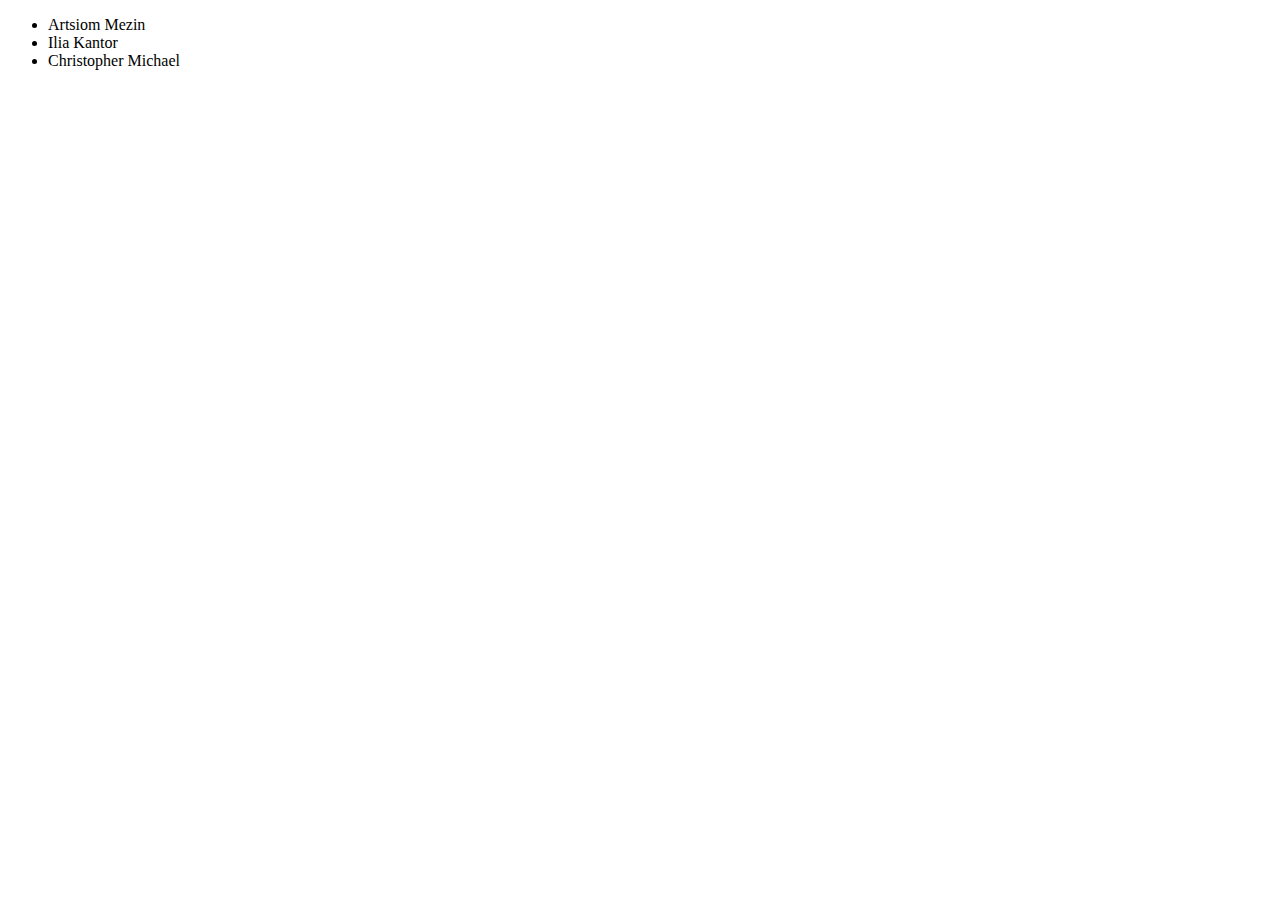
<file: 4-module/1-task/index.html>
<!DOCTYPE html>
<html>
  <head>
    <title>Занятие 4: Список друзей</title>
  </head>

  <script src="index.js"></script>
  <body>
    <script>
      let friends = [
        {
          firstName: 'Artsiom',
          lastName: 'Mezin'
        },
        {
          firstName: 'Ilia',
          lastName: 'Kantor'
        },
        {
          firstName: 'Christopher',
          lastName: 'Michael'
        }
      ];

      document.body.appendChild(makeFriendsList(friends));
    </script>
  </body>
</html>
</file>
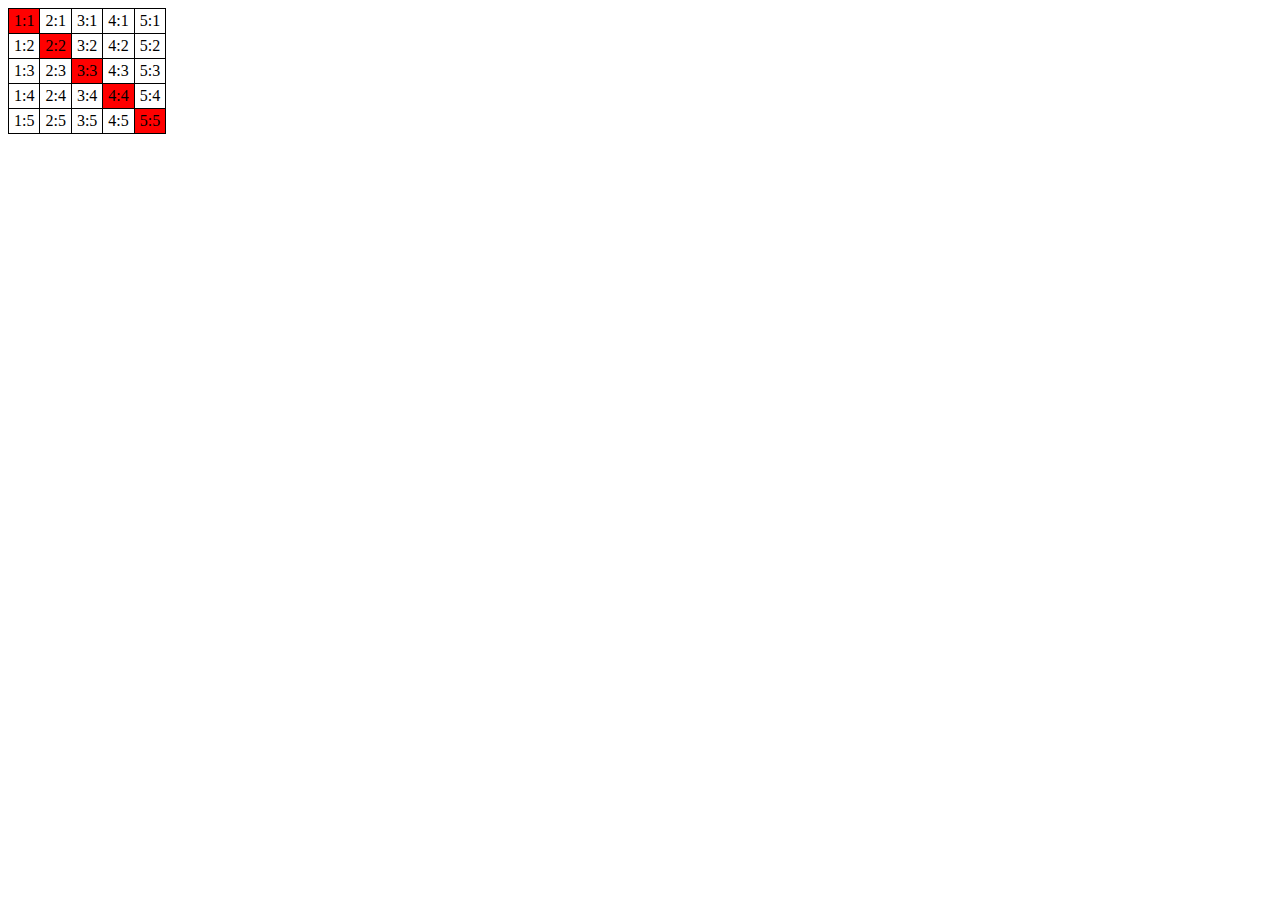
<file: 4-module/2-task/index.html>
<!DOCTYPE HTML>
<html>

<head>
  <style>
    table {
      border-collapse: collapse;
    }

    td {
      border: 1px solid black;
      padding: 3px 5px;
    }
  </style>
</head>

<body>
  <table>
    <tr>
      <td>1:1</td>
      <td>2:1</td>
      <td>3:1</td>
      <td>4:1</td>
      <td>5:1</td>
    </tr>
    <tr>
      <td>1:2</td>
      <td>2:2</td>
      <td>3:2</td>
      <td>4:2</td>
      <td>5:2</td>
    </tr>
    <tr>
      <td>1:3</td>
      <td>2:3</td>
      <td>3:3</td>
      <td>4:3</td>
      <td>5:3</td>
    </tr>
    <tr>
      <td>1:4</td>
      <td>2:4</td>
      <td>3:4</td>
      <td>4:4</td>
      <td>5:4</td>
    </tr>
    <tr>
      <td>1:5</td>
      <td>2:5</td>
      <td>3:5</td>
      <td>4:5</td>
      <td>5:5</td>
    </tr>
  </table>

  <script src="index.js"></script>
  <script>
    let table = document.querySelector('table');

    makeDiagonalRed(table);
  </script>
</body>

</html>
</file>
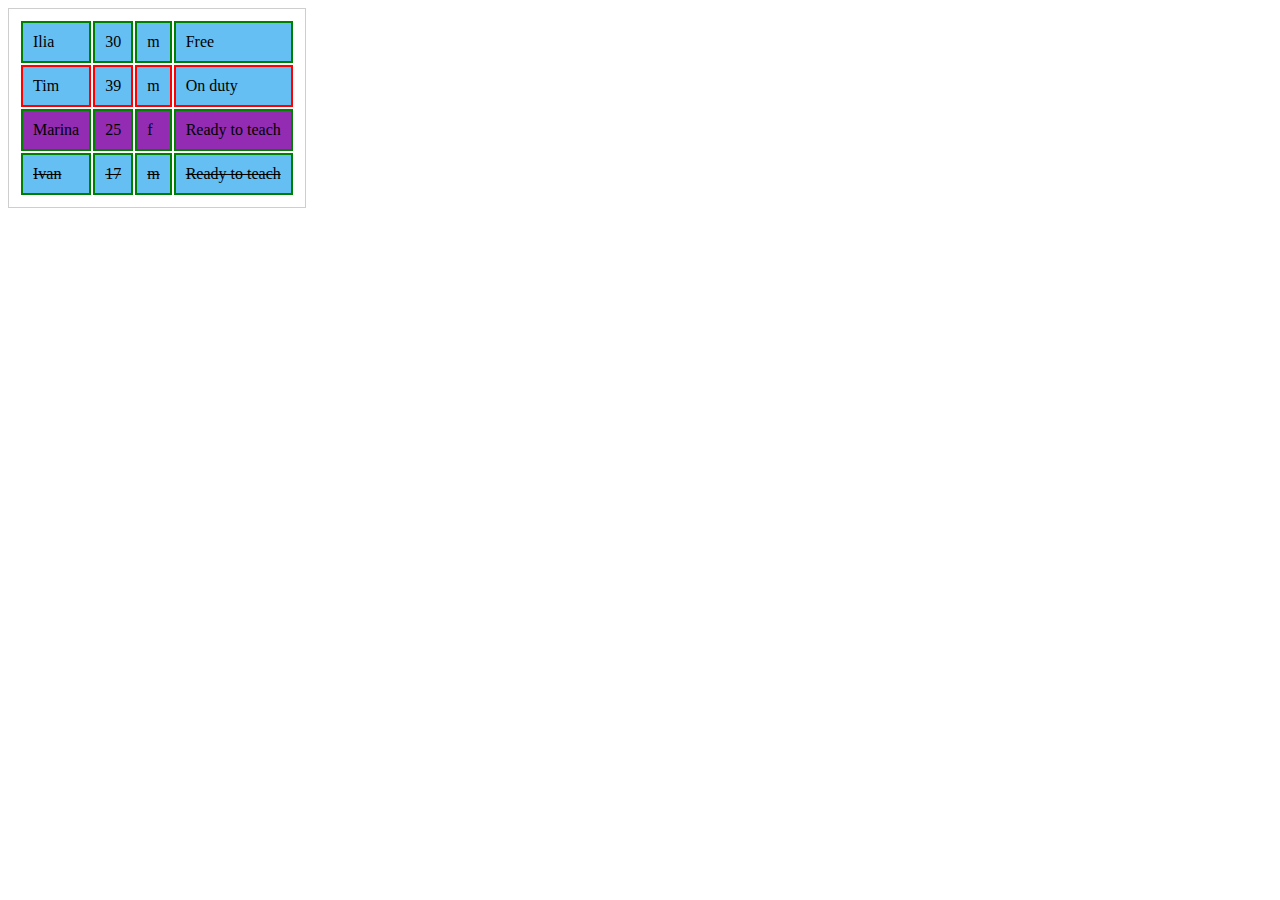
<file: 4-module/3-task/index.html>
<!DOCTYPE html>
<html lang="en">

<head>
  <meta charset="UTF-8">
  <title>Занятие 4: Функция highlight</title>
  <script src="index.js"></script>
  <link rel="stylesheet" href="style.css">
</head>

<body>
  <table class="js-teachers">
    <thead>
      <tr>
        <td>Name</td>
        <td>Age</td>
        <td>Gender</td>
        <td>Status</td>
      </tr>
    </thead>
    <tbody>
      <tr>
        <td>Ilia</td>
        <td>30</td>
        <td>m</td>
        <td data-available="true">Free</td>
      </tr>
      <tr>
        <td>Tim</td>
        <td>39</td>
        <td>m</td>
        <td data-available="false">On duty</td>
      </tr>
      <tr>
        <td>Marina</td>
        <td>25</td>
        <td>f</td>
        <td data-available="true">Ready to teach</td>
      </tr>
      <tr>
        <td>Klivden</td>
        <td>42</td>
        <td>m</td>
        <td>Leeeroy Jenkins!</td>
      </tr>
      <tr>
        <td>Ivan</td>
        <td>17</td>
        <td>m</td>
        <td data-available="true">Ready to teach</td>
      </tr>
    </tbody>
  </table>
  <script>
    let table = document.querySelector('.js-teachers');

    highlight(table);
  </script>
</body>

</html>
</file>
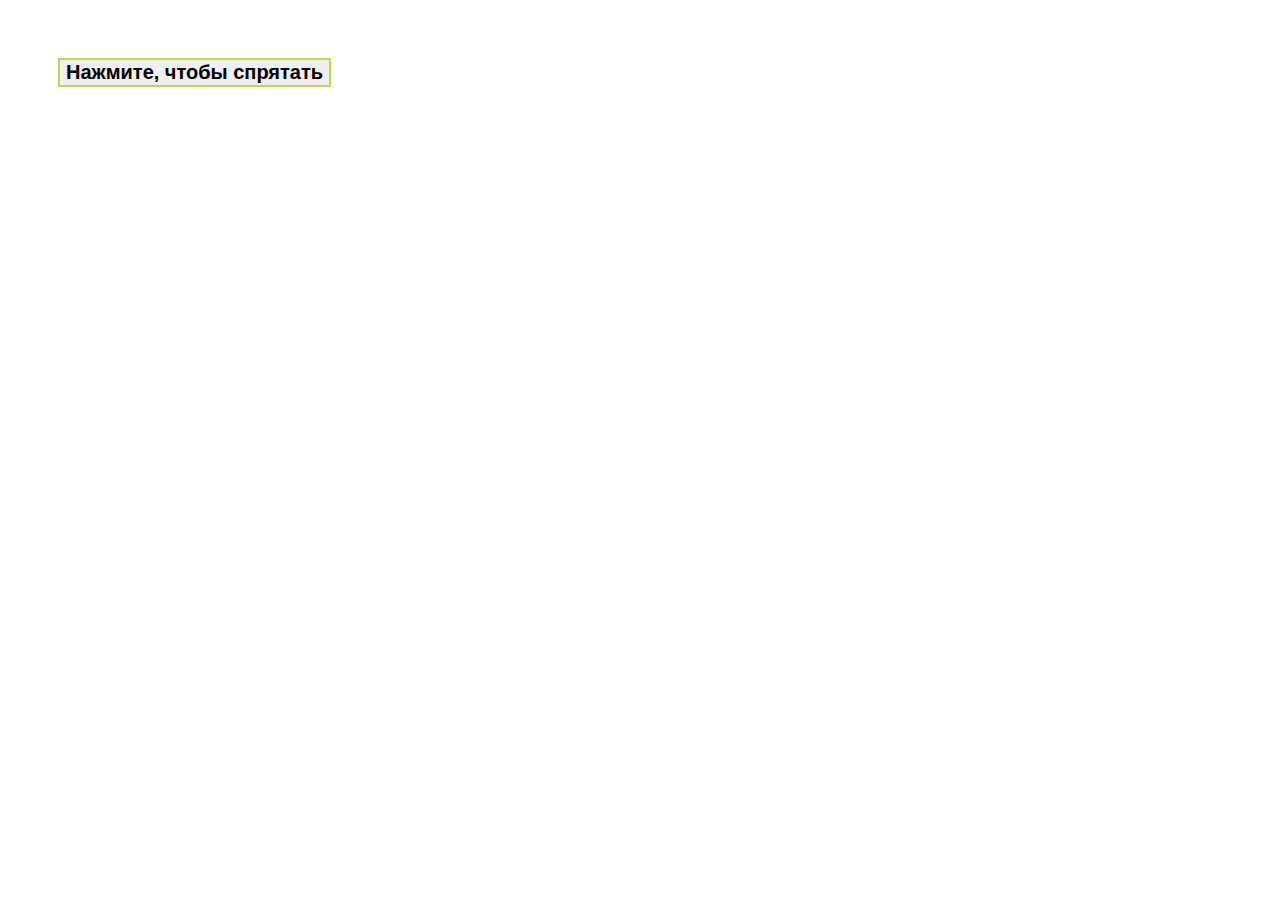
<file: 5-module/1-task/index.html>
<!DOCTYPE html>
<html>

<head>
  <meta charset="utf-8" />
  <meta name="viewport" content="width=device-width, initial-scale=1" />
  <title>Спрятать себя</title>
  <link rel="stylesheet" href="./index.css">
</head>

<body>
  <button class="hide-self-button">Нажмите, чтобы спрятать</button>

  <script src="./index.js"></script>
  <script>
    hideSelf();
  </script>
</body>

</html>
</file>
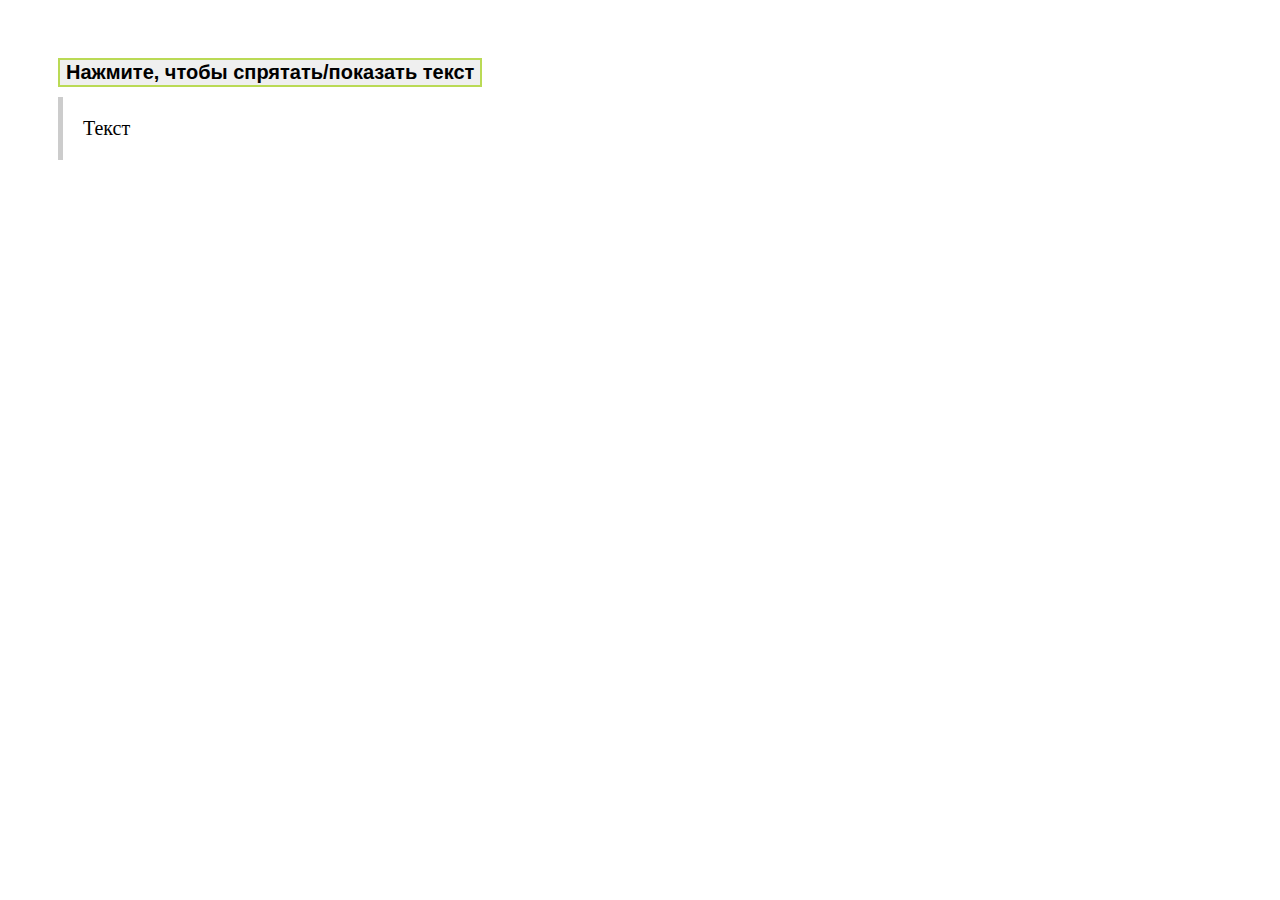
<file: 5-module/2-task/index.html>
<!DOCTYPE html>
<html>

<head>
  <meta charset="utf-8" />
  <meta name="viewport" content="width=device-width, initial-scale=1" />
  <title>Спрятать/показать текст</title>
  <link rel="stylesheet" href="./index.css">
</head>

<body>
  <button class="toggle-text-button">Нажмите, чтобы спрятать/показать текст</button>
  <div id="text">Текст</div>

  <script src="./index.js"></script>
  <script>
    toggleText();
  </script>
</body>

</html>
</file>
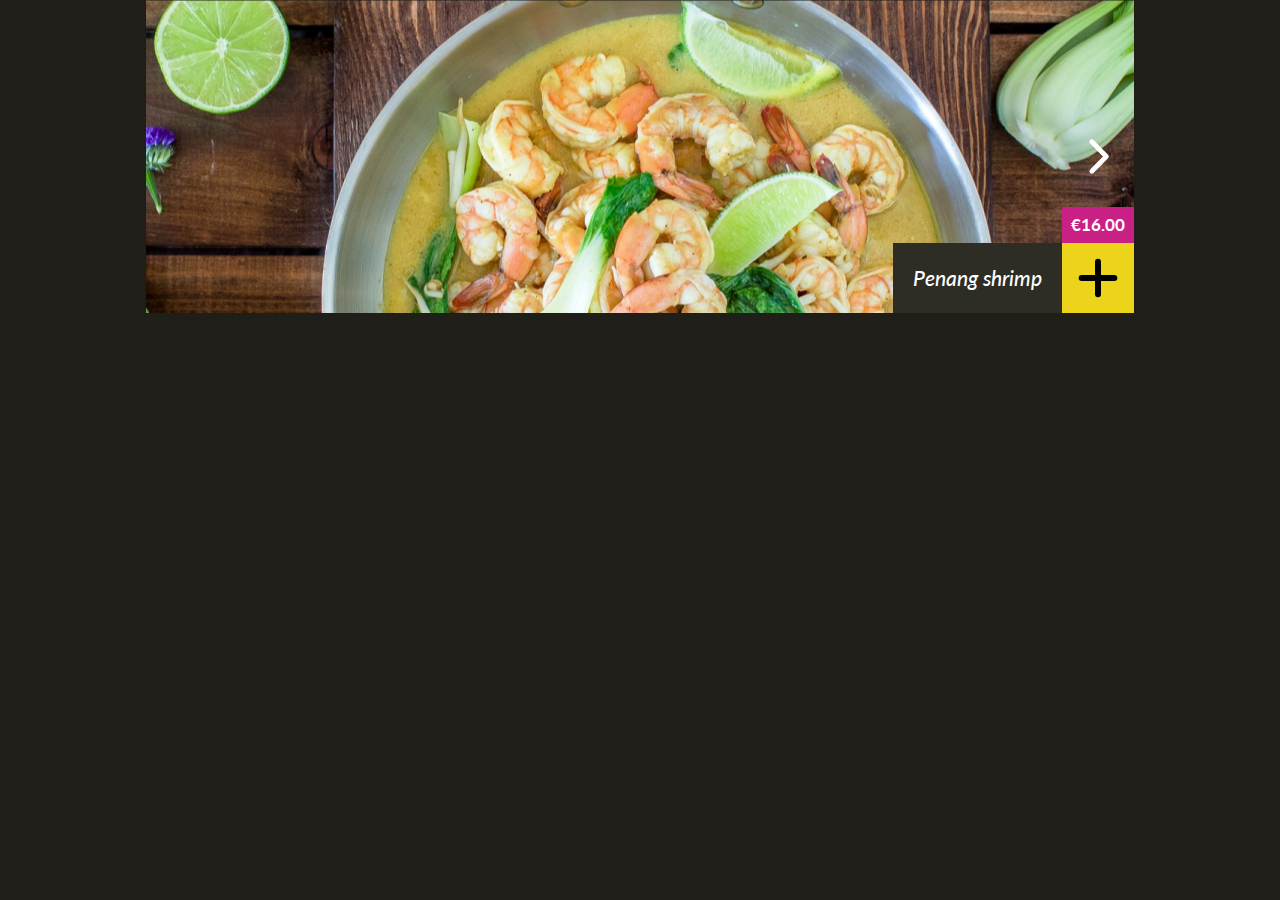
<file: 5-module/3-task/index.html>
<!DOCTYPE html>
<title>Бангкок Экспресс: Карусель</title>

<link rel="stylesheet" href="/assets/styles/common.css" />
<link rel="stylesheet" href="./index.css" />
</head>

<body>
  <main>
    <div class="container" data-carousel-holder>
      <div class="carousel">
        <div class="carousel__arrow carousel__arrow_right">
          <img src="/assets/images/icons/angle-icon.svg" alt="icon">
        </div>
        <div class="carousel__arrow carousel__arrow_left">
          <img src="/assets/images/icons/angle-left-icon.svg" alt="icon">
        </div>

        <div class="carousel__inner">
          <div class="carousel__slide" data-id="penang-shrimp">
            <img src="/assets/images/carousel/penang_shrimp.png" class="carousel__img" alt="slide">
            <div class="carousel__caption">
              <span class="carousel__price">€16.00</span>
              <div class="carousel__title">Penang shrimp</div>
              <button type="button" class="carousel__button">
                <img src="/assets/images/icons/plus-icon.svg" alt="icon">
              </button>
            </div>
          </div>

          <div class="carousel__slide" data-id="chicken-cashew">
            <img src="/assets/images/carousel/chicken_cashew.png" class="carousel__img" alt="slide">
            <div class="carousel__caption">
              <span class="carousel__price">€14.00</span>
              <div class="carousel__title">Chicken cashew</div>
              <button type="button" class="carousel__button">
                <img src="/assets/images/icons/plus-icon.svg" alt="icon">
              </button>
            </div>
          </div>

          <div class="carousel__slide" data-id="red-curry-veggies">
            <img src="/assets/images/carousel/red_curry_vega.png" class="carousel__img" alt="slide">
            <div class="carousel__caption">
              <span class="carousel__price">€12.50</span>
              <div class="carousel__title">Red curry veggies</div>
              <button type="button" class="carousel__button">
                <img src="/assets/images/icons/plus-icon.svg" alt="icon">
              </button>
            </div>
          </div>

          <div class="carousel__slide" data-id="chicken-springrolls">
            <img src="/assets/images/carousel/chicken_loempias.png" class="carousel__img" alt="slide">
            <div class="carousel__caption">
              <span class="carousel__price">€6.50</span>
              <div class="carousel__title">Chicken springrolls</div>
              <button type="button" class="carousel__button">
                <img src="/assets/images/icons/plus-icon.svg" alt="icon">
              </button>
            </div>
          </div>
        </div>
      </div>
    </div>
  </main>

  <script src="./index.js">
  </script>
  <script>
    if (initCarousel) {
      initCarousel();
    }
  </script>
</body>

</html>
</file>
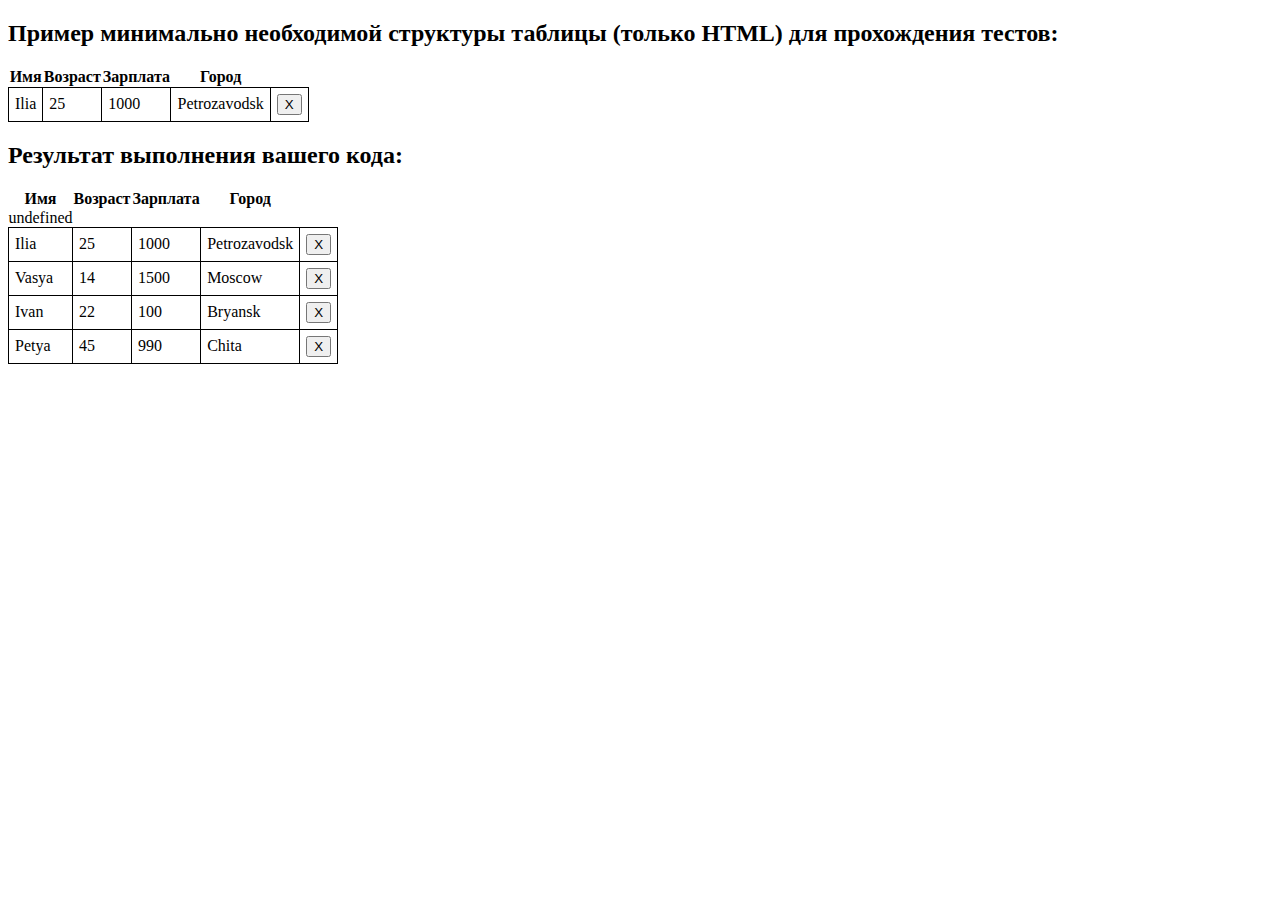
<file: 6-module/1-task/index.html>
<!DOCTYPE html>
<html>

<head>
  <title>Очищаемая таблица</title>
  <link href="style.css" rel="stylesheet">
</head>

<body>
  <h2>Пример минимально необходимой структуры таблицы (только HTML) для прохождения тестов:</h1>
  <div class="example">
    <table>
      <thead>
        <tr>
          <th>Имя</th>
          <th>Возраст</th>
          <th>Зарплата</th>
          <th>Город</th>
          <th></th>
        </tr>
      </thead>
      <tbody>
        <tr>
          <td>Ilia</td>
          <td>25</td>
          <td>1000</td>
          <td>Petrozavodsk</td>
          <td><button>X</button></td>
        </tr>
      </tbody>
    </table>
  </div>

  <h2>Результат выполнения вашего кода:</h2>

  <script type="module">
    import UserTable from './index.js';

    let rows = [
      {
        name: 'Ilia',
        age: 25,
        salary: 1000,
        city: 'Petrozavodsk'
      },
      {
        name: 'Vasya',
        age: 14,
        salary: 1500,
        city: 'Moscow'
      },
      {
        name: 'Ivan',
        age: 22,
        salary: 100,
        city: 'Bryansk'
      },
      {
        name: 'Petya',
        age: 45,
        salary: 990,
        city: 'Chita'
      }
    ];

    let table = new UserTable(rows);
    document.body.append(table.elem);

  </script>
</body>

</html>
</file>
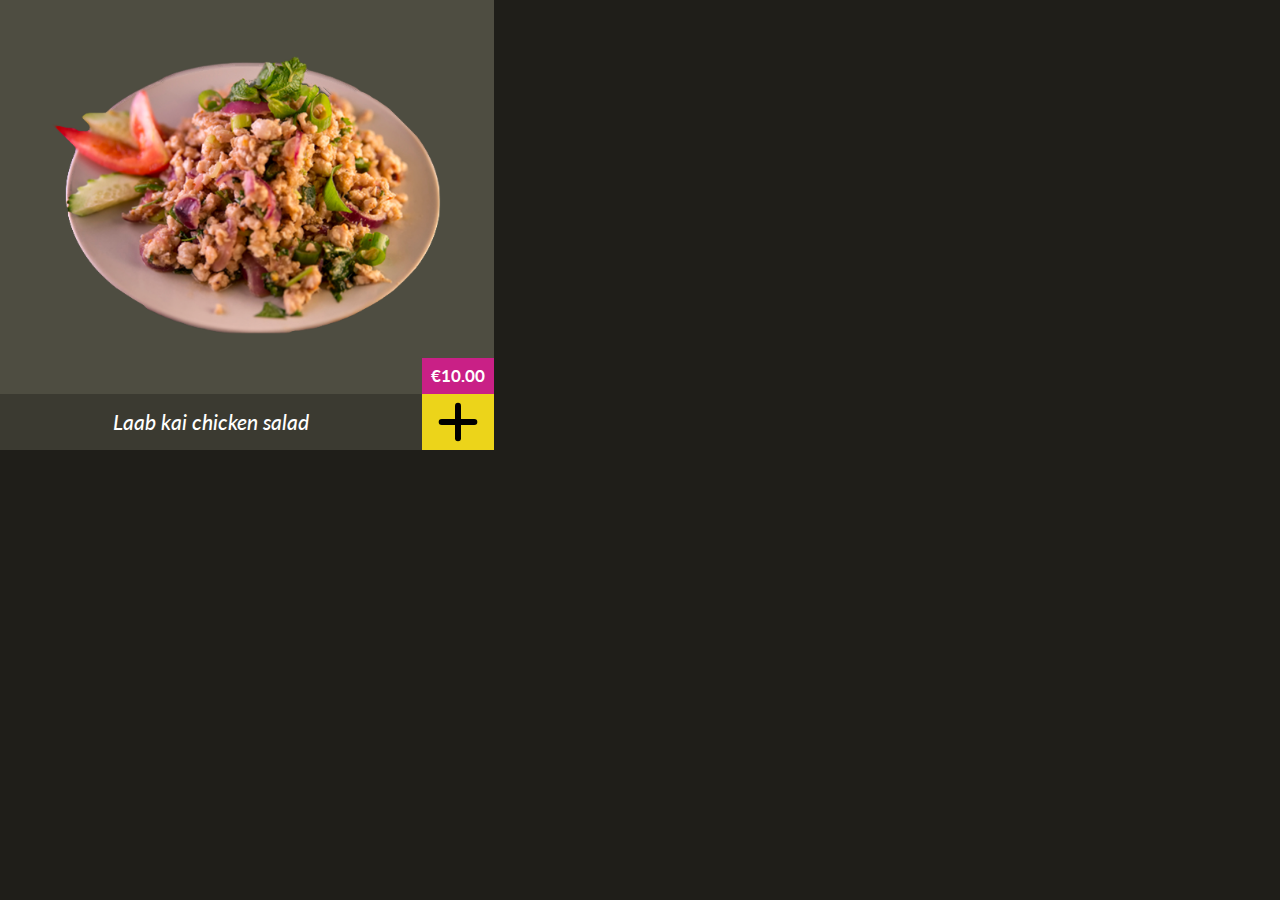
<file: 6-module/2-task/index.html>
<!DOCTYPE html>
<html>

<head>
  <meta charset="utf-8" />
  <meta name="viewport" content="width=device-width, initial-scale=1" />
  <title>Бангкок Экспресс: Карточка товара</title>
  <link rel="stylesheet" href="./index.css" />
  <link rel="stylesheet" href="/assets/styles/common.css" />
</head>

<body>
  <div id="holder" class="container_half"></div>

  <script type="module">
    import ProductCard from './index.js';

    let card = new ProductCard({
      name: "Laab kai chicken salad",
      price: 10,
      category: "salads",
      image: "laab_kai_chicken_salad.png",
      id: "laab-kai-chicken-salad"
    });

    holder.append(card.elem);
  </script>
</body>

</html>
</file>
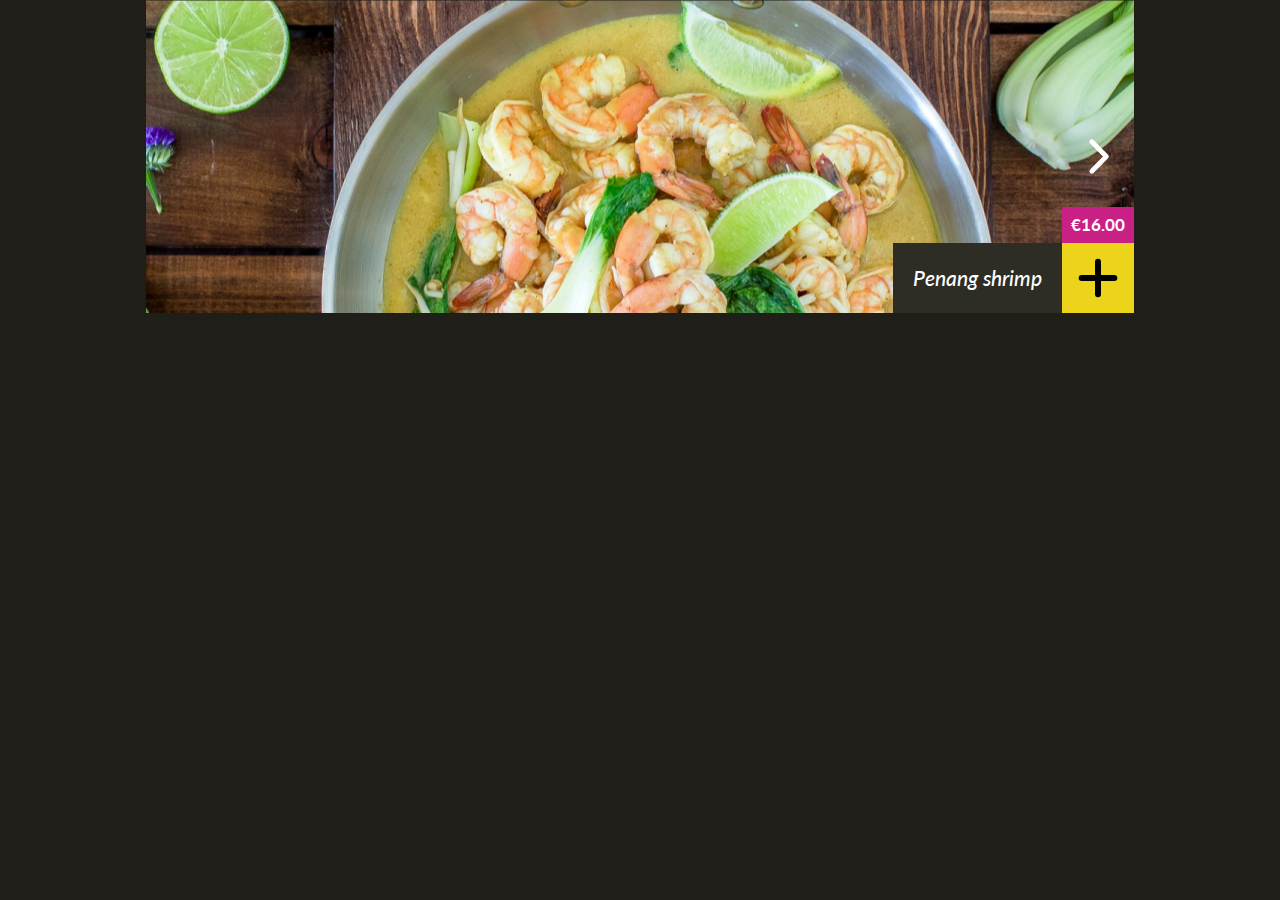
<file: 6-module/3-task/index.html>
<!DOCTYPE html>
<html>

<head>
  <meta charset="utf-8" />
  <meta name="viewport" content="width=device-width, initial-scale=1" />
  <title>Бангкок Экспресс: Карусель</title>

  <link rel="stylesheet" href="./index.css" />
  <link rel="stylesheet" href="/assets/styles/common.css" />
</head>

<body>
  <div class="container">
  </div>

  <script type="module">
    import slides from './slides.js';
    import Carousel from './index.js';

    let carousel = new Carousel(slides);
    let containerElement = document.body.querySelector('.container');

    containerElement.append(carousel.elem);
  </script>
</body>

</html>
</file>
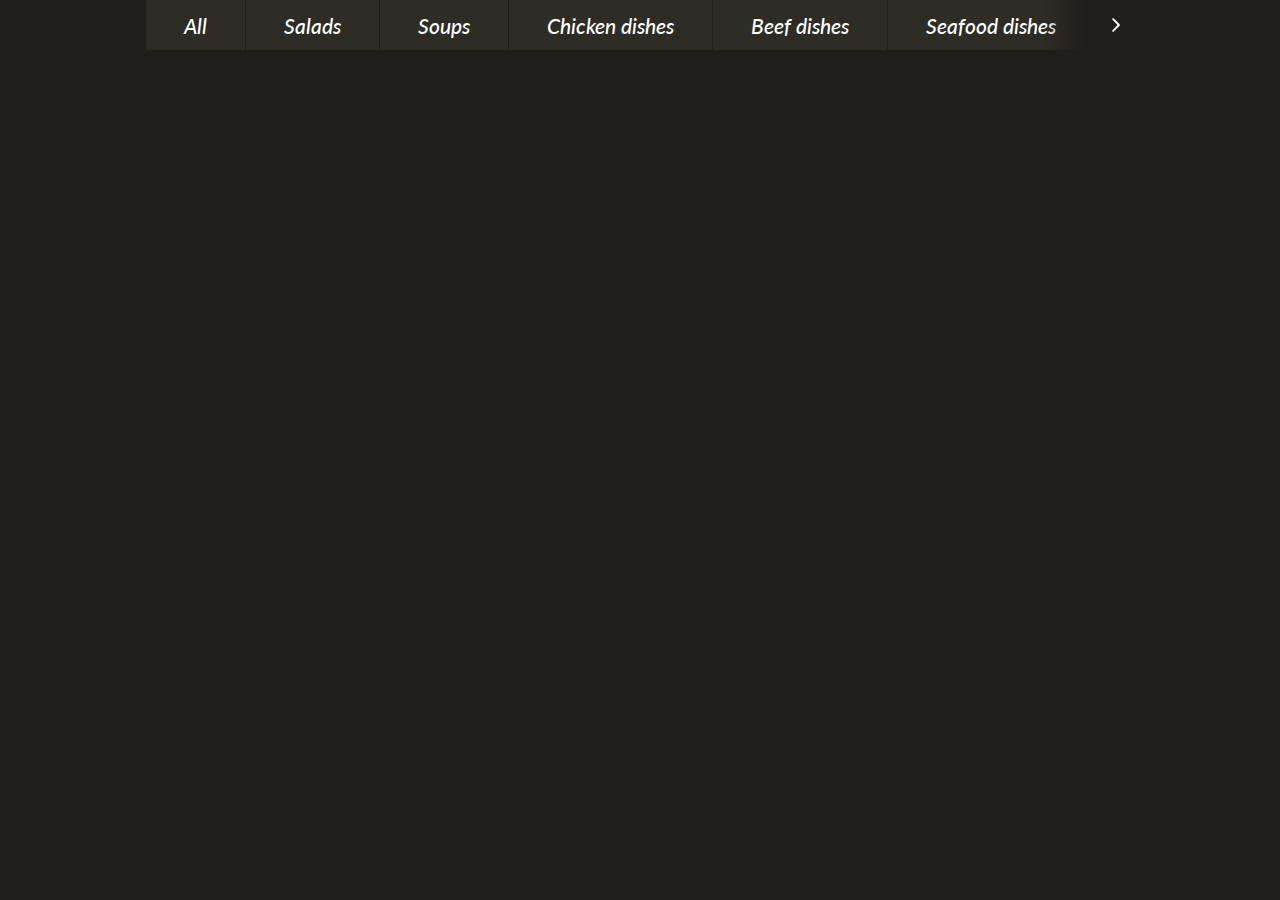
<file: 7-module/1-task/index.html>
<!DOCTYPE html>
<html>

<head>
  <meta charset="utf-8" />
  <meta name="viewport" content="width=device-width, initial-scale=1" />
  <title>Бангкок Экспресс: Лента-Меню</title>

  <link rel="stylesheet" href="./index.css" />
  <link rel="stylesheet" href="/assets/styles/common.css" />
</head>

<body>
  <div class="container">
  </div>

  <script type="module">
    import RibbonMenu from './index.js';
    import categories from './categories.js';

    let ribbon = new RibbonMenu(categories);

    let container = document.querySelector('.container');

    container.append(ribbon.elem);
  </script>
</body>

</html>
</file>
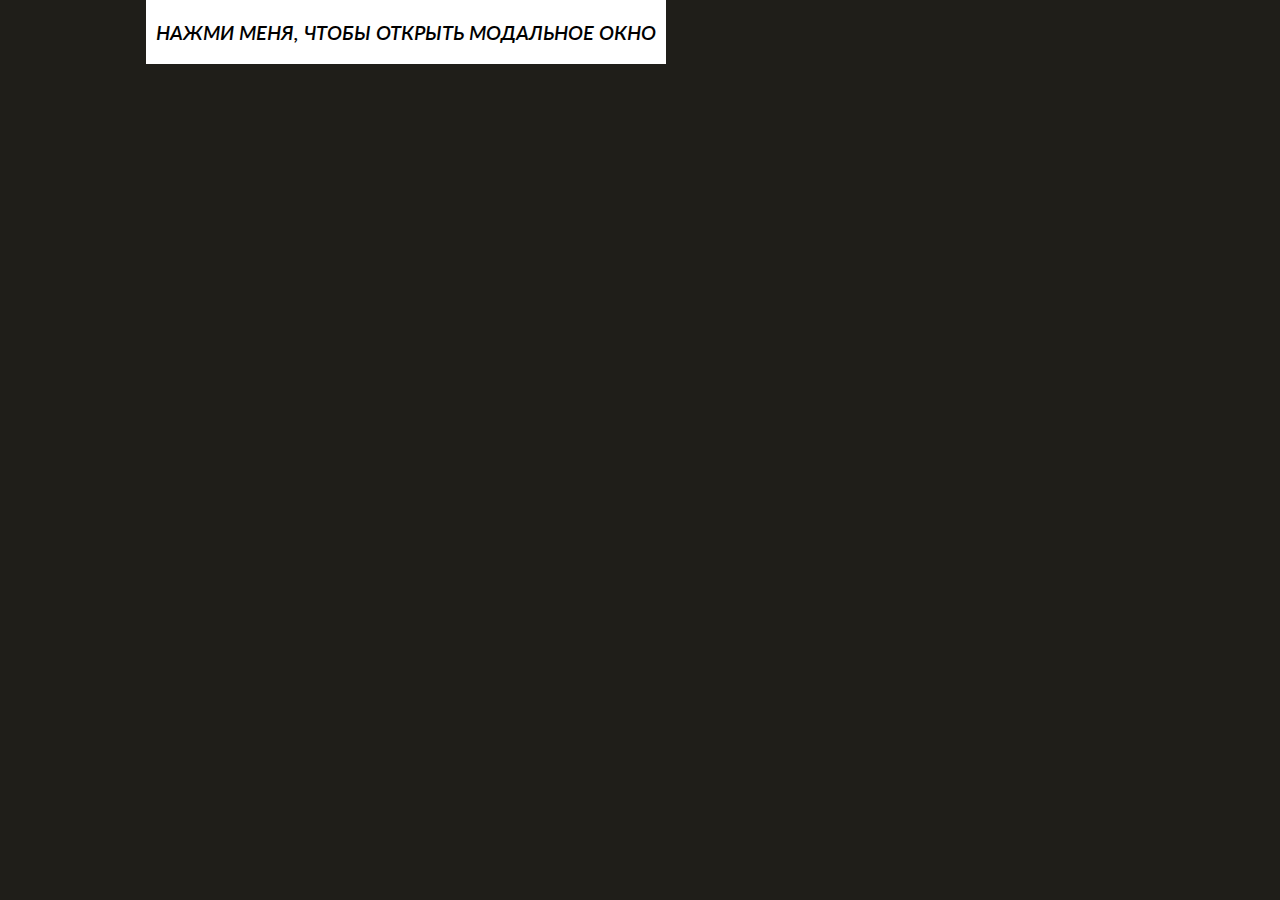
<file: 7-module/2-task/index.html>
<!DOCTYPE html>
<html>

<head>
  <meta charset="utf-8" />
  <meta name="viewport" content="width=device-width, initial-scale=1" />
  <title>Бангкок Экспресс: Модальное окно</title>

  <link rel="stylesheet" href="./index.css" />
  <link rel="stylesheet" href="/assets/styles/common.css" />
</head>

<body>
  <script type="module">
    import Modal from './index.js';
    import createElement from '../../assets/lib/create-element.js';

    window.openModal = () => {
      let modal = new Modal();
      modal.setTitle('Modal Title');
      modal.setBody(createElement('<div>Тело модального окна</div>'));

      modal.open();
    }
  </script>

  <div class="container">
    <button class='button' onclick="openModal()" style="background: white; color: black;padding: 10px">
      Нажми меня, чтобы открыть модальное окно
    </button>
  </div>


</body>

</html>
</file>
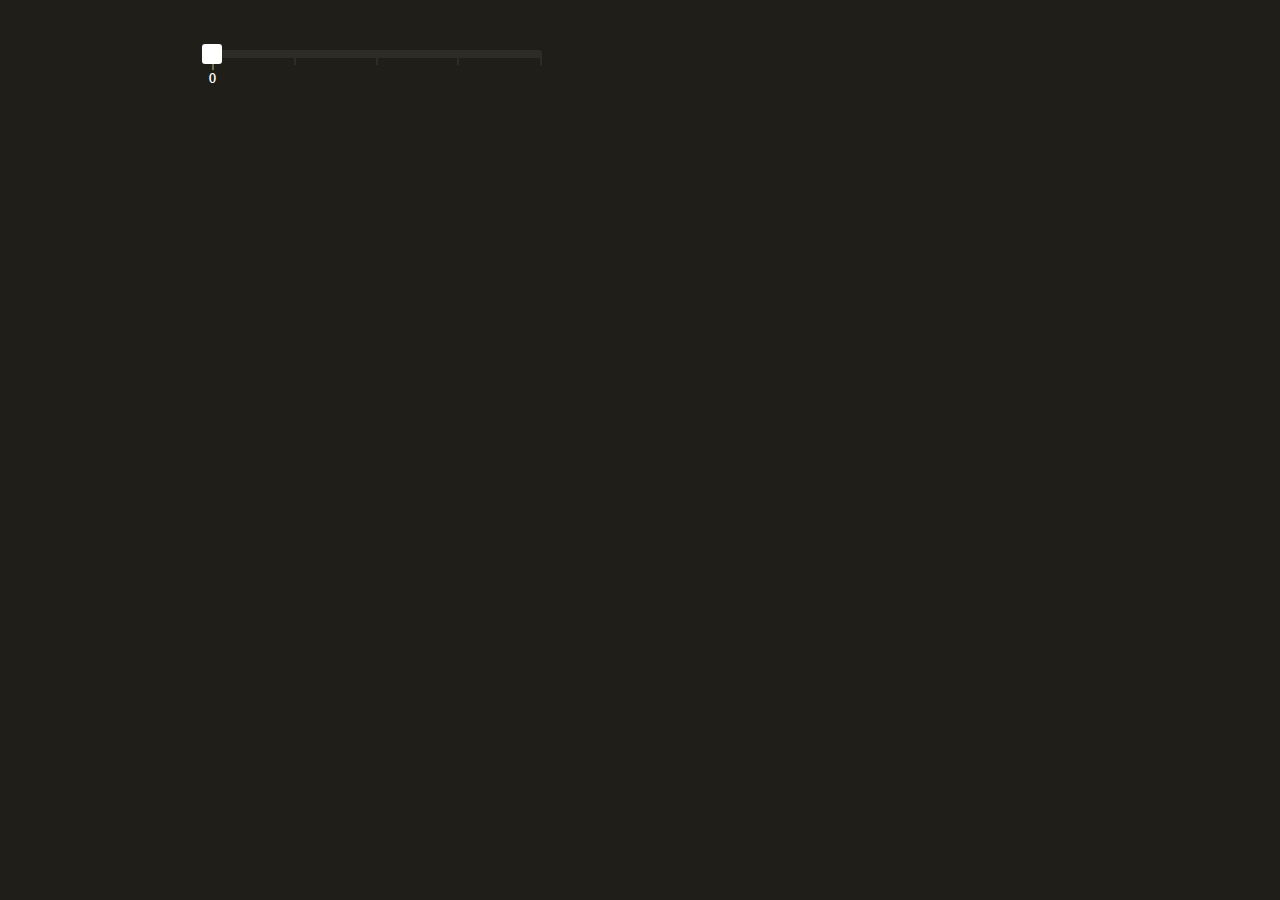
<file: 7-module/3-task/index.html>
<!DOCTYPE html>
<html>

<head>
  <meta charset="utf-8" />
  <meta name="viewport" content="width=device-width, initial-scale=1" />
  <title>Бангкок Экспресс: Пошаговый слайдер</title>

  <link rel="stylesheet" href="./index.css" />
  <link rel="stylesheet" href="/assets/styles/common.css" />
</head>

<body>
  <div class="container" id="holder" style="padding: 50px;">
  </div>

  <script type="module">
    import StepSlider from './index.js';

    let stepSlider = new StepSlider({
      steps: 5
    });

    holder.append(stepSlider.elem);

    holder.addEventListener('slider-change', (event) => console.log(event));
  </script>
</body>

</html>
</file>
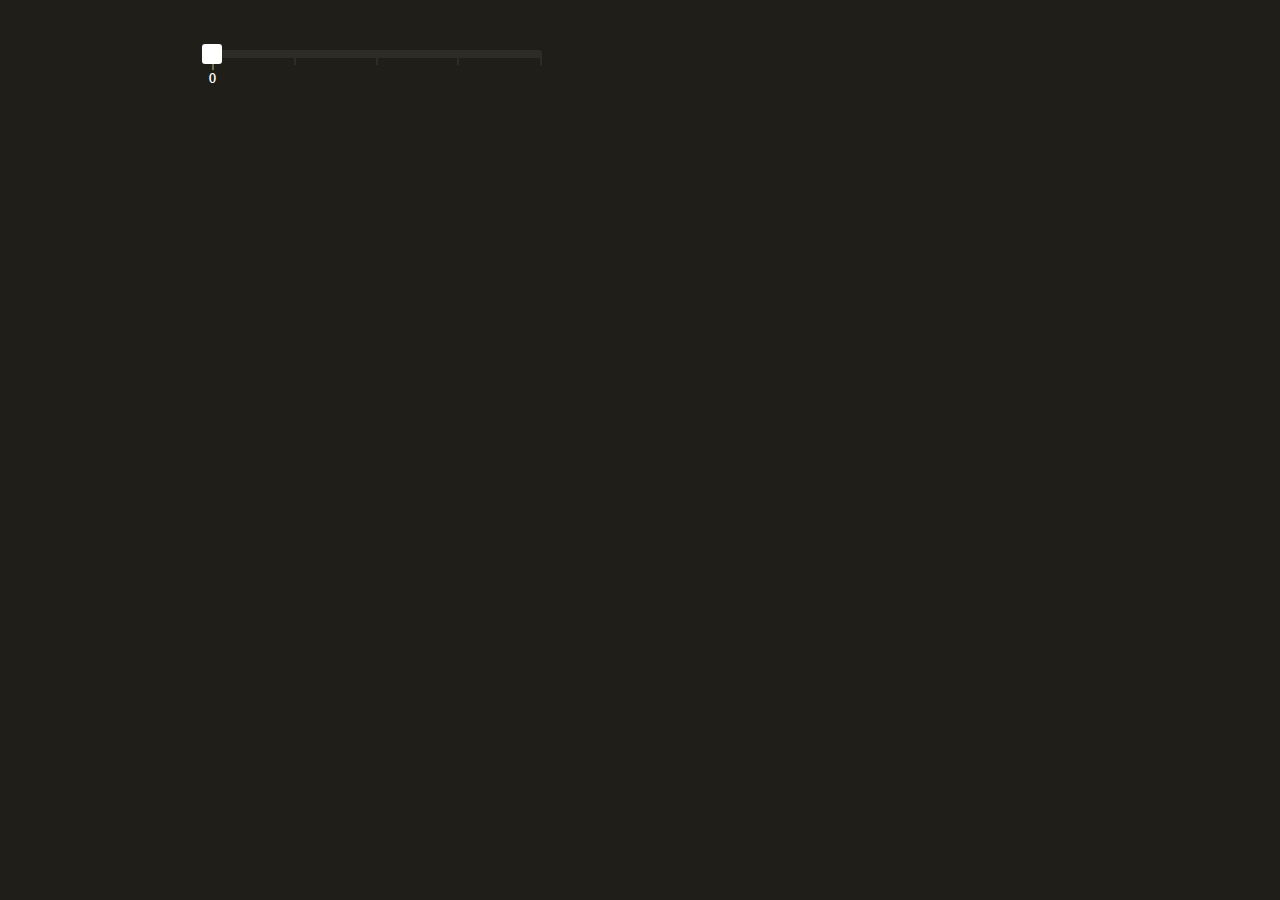
<file: 7-module/4-task/index.html>
<!DOCTYPE html>
<html>

<head>
  <meta charset="utf-8" />
  <meta name="viewport" content="width=device-width, initial-scale=1" />
  <title>Бангкок Экспресс: Пошаговый слайдер</title>

  <link rel="stylesheet" href="./index.css" />
  <link rel="stylesheet" href="/assets/styles/common.css" />
</head>

<body>
  <div class="container" id="holder" style="padding: 50px;">
  </div>

  <script type="module">
    import StepSlider from './index.js';

    let stepSlider = new StepSlider({
      steps: 5
    });
    holder.append(stepSlider.elem);

    holder.addEventListener('slider-change', (event) => console.log(event));
  </script>
</body>

</html>
</file>
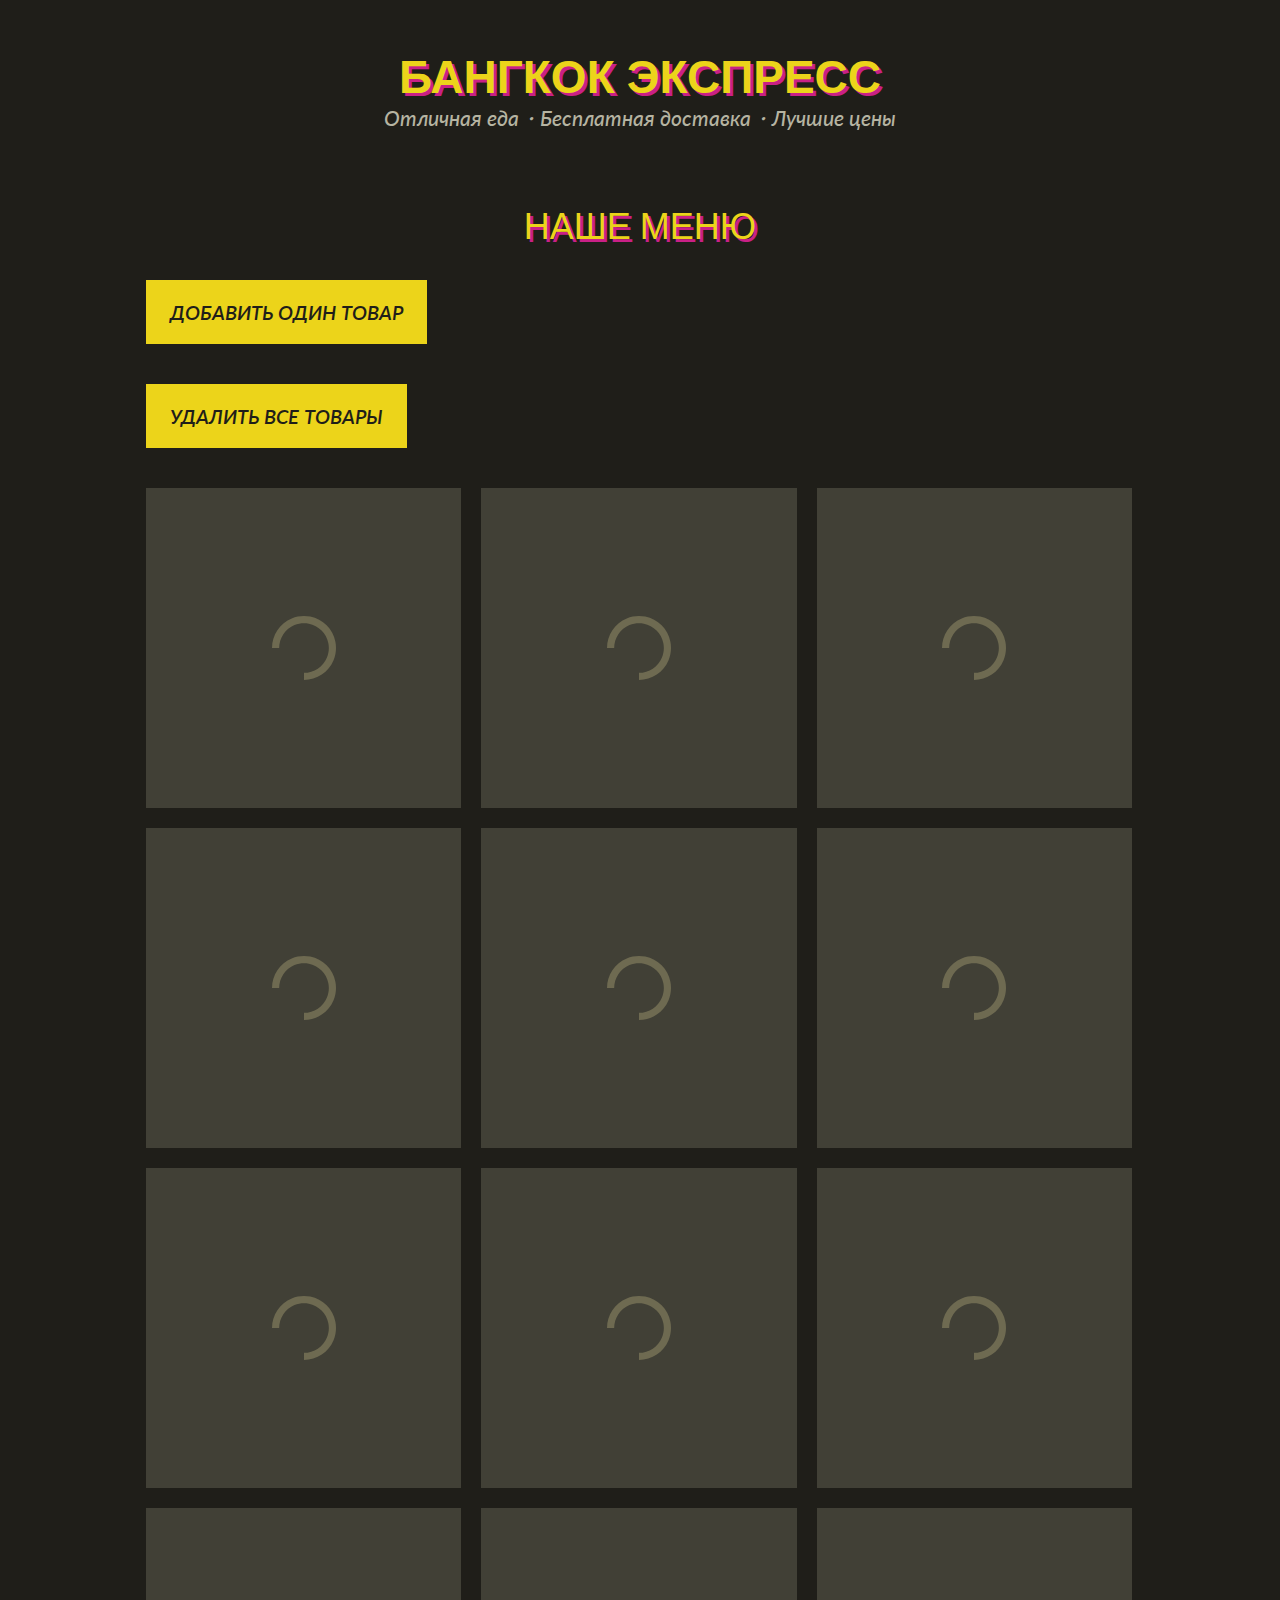
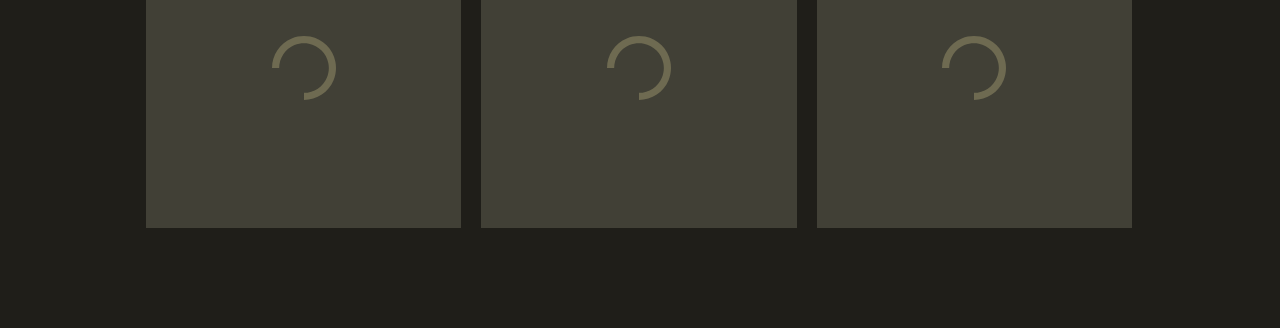
<file: 8-module/1-task/index.html>
<!DOCTYPE html>
<html>

<head>
  <meta charset="utf-8" />
  <meta name="viewport" content="width=device-width, initial-scale=1" />
  <title>Бангкок Экспресс: Иконка корзины</title>

  <link rel="stylesheet" href="./index.css" />
  <link rel="stylesheet" href="./product-grid.css" />
  <link rel="stylesheet" href="/assets/styles/common.css" />
</head>

<body>
  <header class="header container">
    <h1 class="heading logo">Бангкок Экспресс</h1>
    <h3 class="subheading">Отличная еда・Бесплатная доставка・Лучшие цены</h3>

    <div data-cart-icon-holder>
      <!--СЮДА ВСТАВЛЯЕТСЯ CART-ICON-->
    </div>
  </header>

  <main>
    <div class="container" style="padding-bottom: 40px;">
      <h2 class="section-heading">Наше Меню</h2>

      <div>
        <button class="button" data-add-product>Добавить один товар</button>
      </div>

      <div style="padding-top: 40px;">
        <button class="button" data-remove-all-products>Удалить все товары</button>
      </div>
    </div>

    <div class="container">
      <div class="products-grid is-loading">
        <div class="products-grid__skeleton">
          <div class="products-grid__skeleton-item"></div>
          <div class="products-grid__skeleton-item"></div>
          <div class="products-grid__skeleton-item"></div>
          <div class="products-grid__skeleton-item"></div>
          <div class="products-grid__skeleton-item"></div>
          <div class="products-grid__skeleton-item"></div>

          <div class="products-grid__skeleton-item"></div>
          <div class="products-grid__skeleton-item"></div>
          <div class="products-grid__skeleton-item"></div>
          <div class="products-grid__skeleton-item"></div>
          <div class="products-grid__skeleton-item"></div>
          <div class="products-grid__skeleton-item"></div>
        </div>

        <div class="products-grid__inner"></div>
      </div>
    </div>
  </main>

  <script type="module">
    import CartIcon from './index.js';

    let product = {
      price: 7,
      count: 1,
    }

    let cart = {
      products: [],

      isEmpty() {
        return this.products.length === 0;
      },

      getTotalCount() {
        return this.products.length;
      },

      getTotalPrice() {
        return this.products.reduce((totalPrice, product) => totalPrice + product.price, 0);
      }
    }

    let cartIcon = new CartIcon();
    let cartIconHolder = document.querySelector('[data-cart-icon-holder]');
    cartIconHolder.append(cartIcon.elem);

    let addProductButton = document.querySelector('[data-add-product]');
    let removeAllProductsButton = document.querySelector('[data-remove-all-products]');

    addProductButton.onclick = () => {
      let productToAdd = Object.assign({}, product);
      cart.products.push(productToAdd);

      cartIcon.update(cart);
    };

    removeAllProductsButton.onclick = () => {
      cart.products = [];

      cartIcon.update(cart);
    };

  </script>
</body>

</html>
</file>
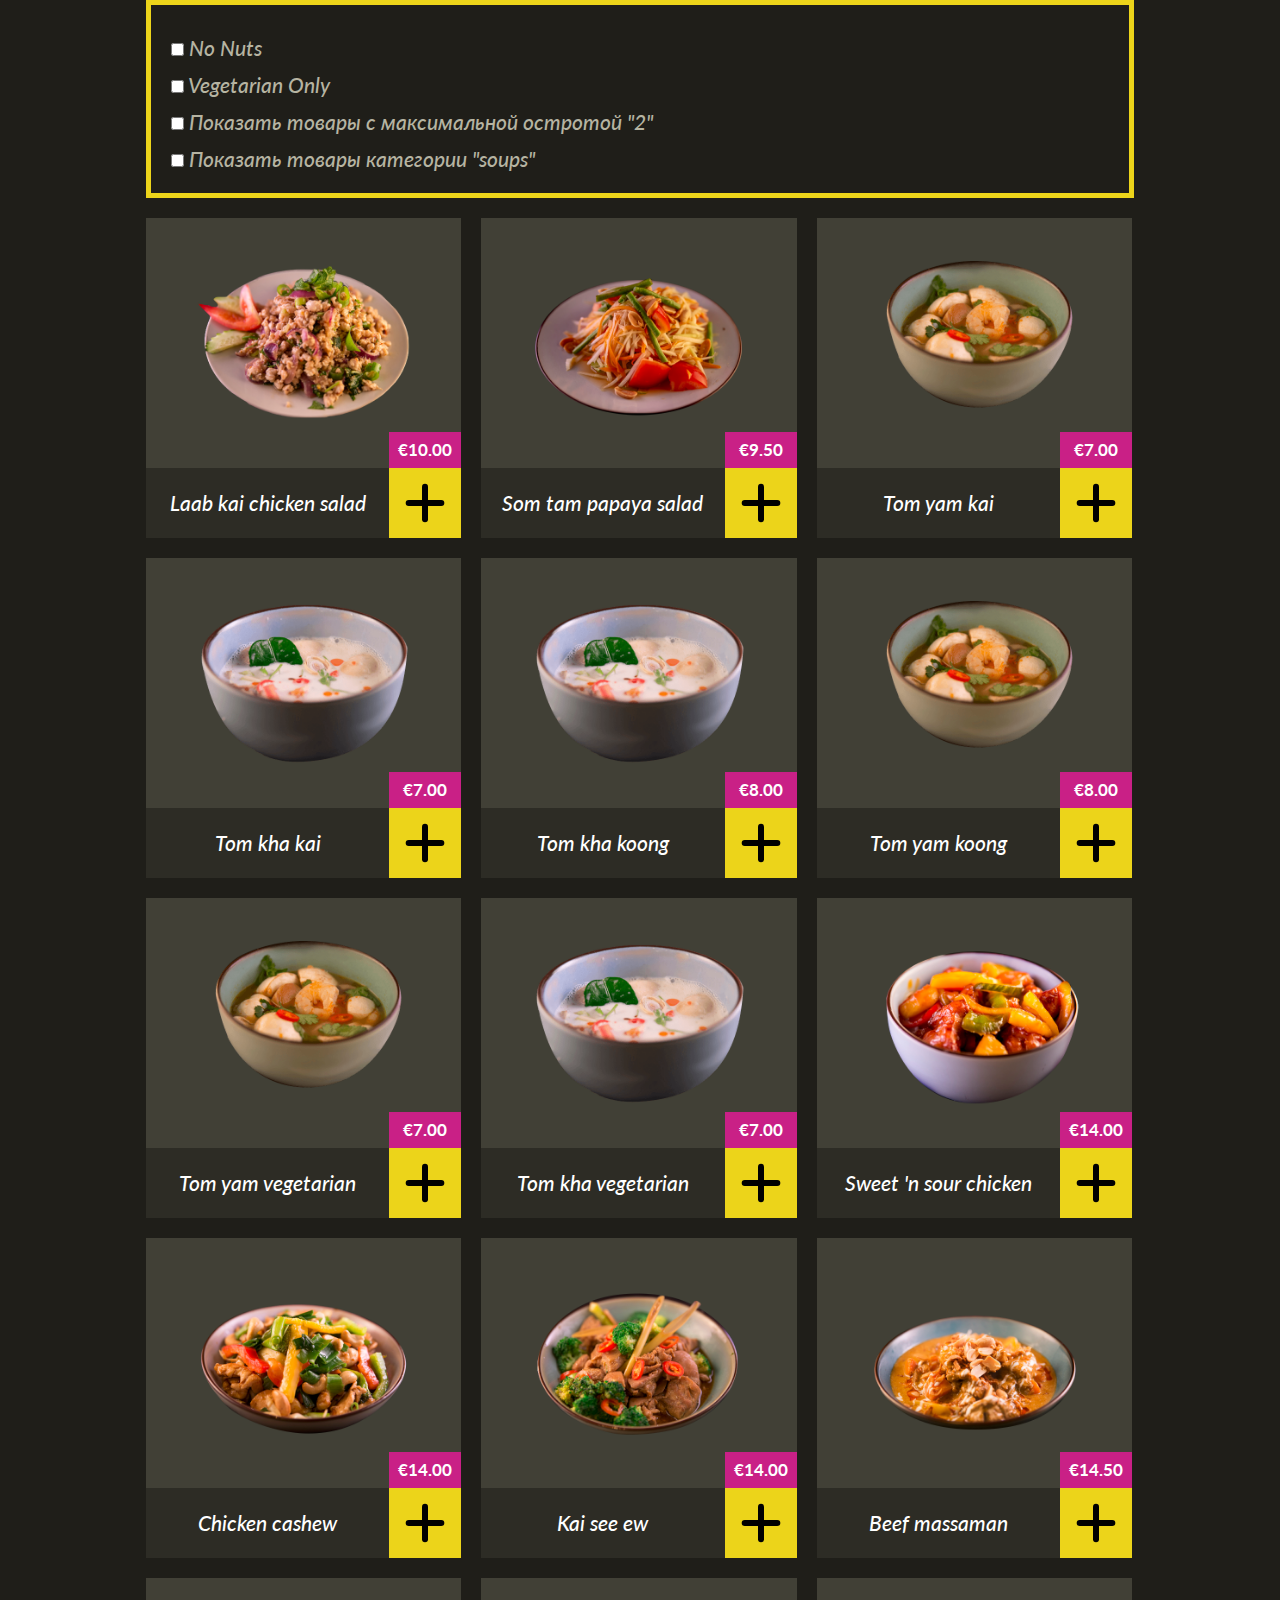
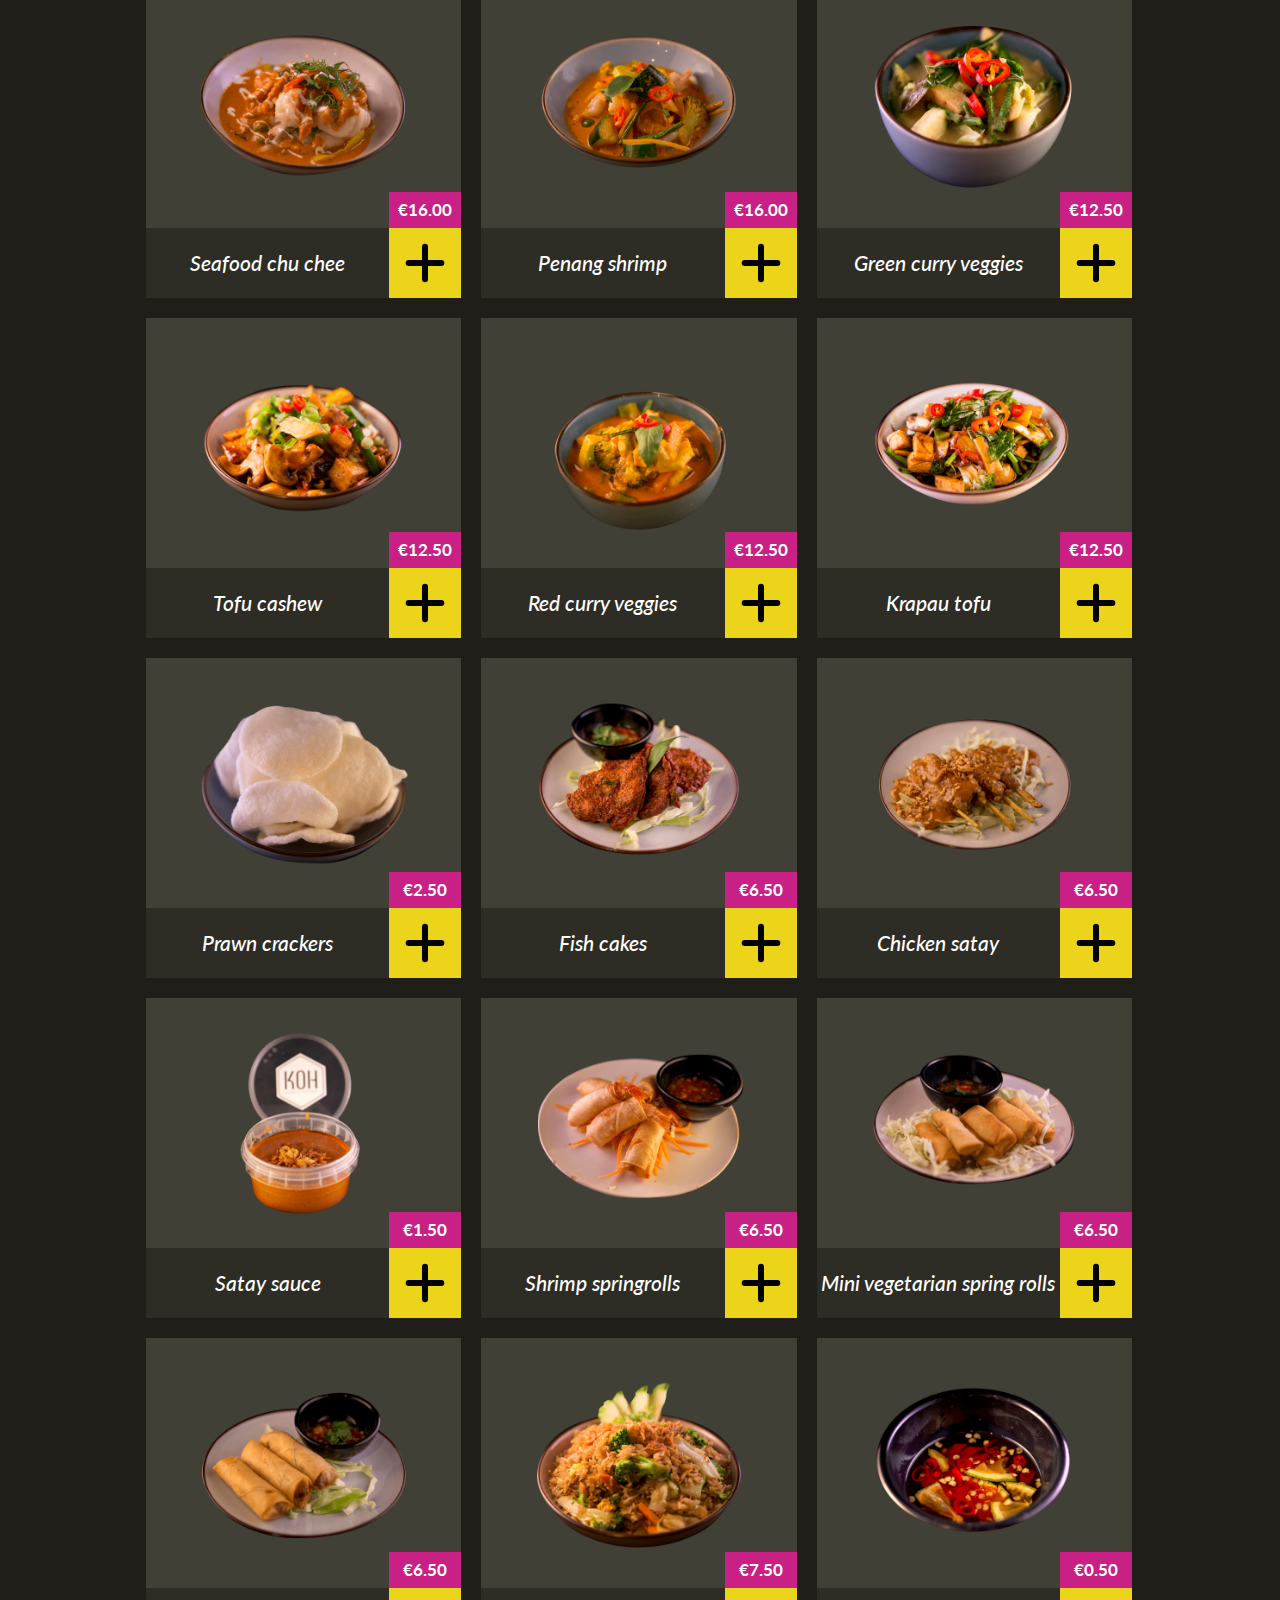
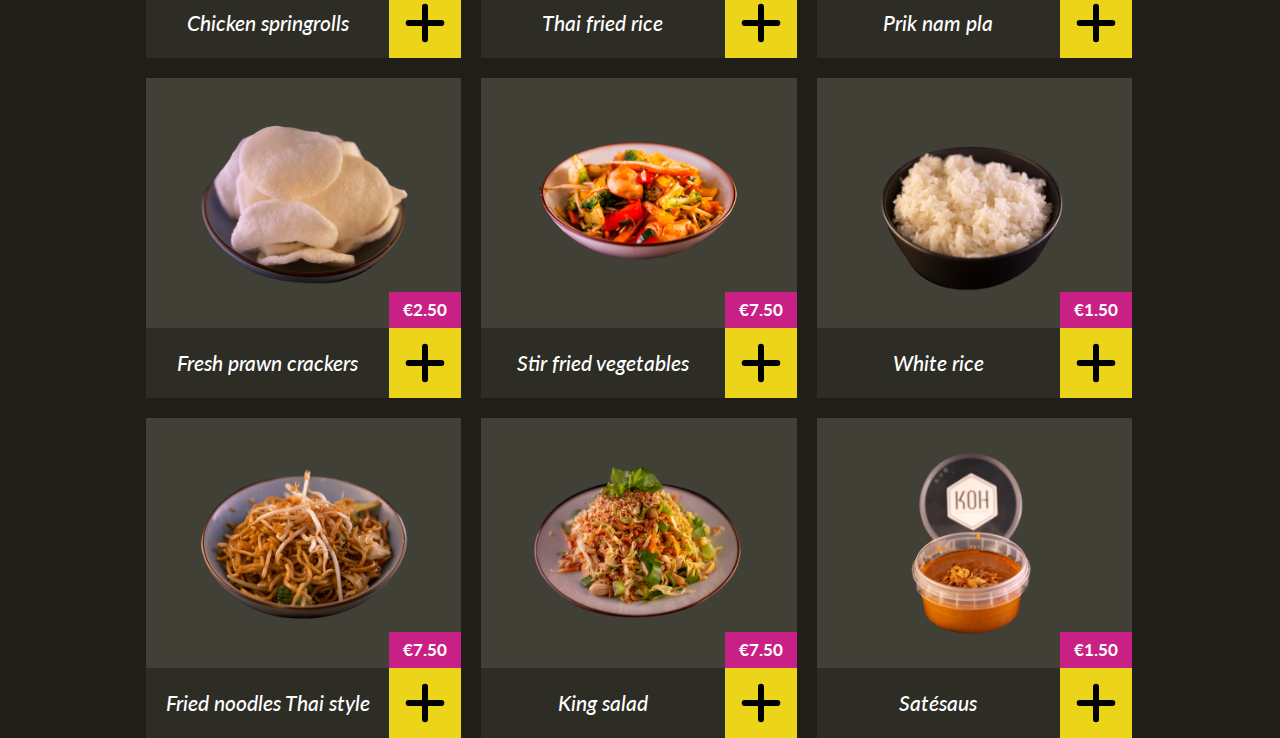
<file: 8-module/2-task/index.html>
<!DOCTYPE html>
<html>

<head>
  <meta charset="utf-8" />
  <meta name="viewport" content="width=device-width, initial-scale=1" />
  <title>Бангкок Экспресс: Иконка корзины</title>

  <link rel="stylesheet" href="./index.css" />
  <link rel="stylesheet" href="../../../6-module/2-task/index.css">
  <link rel="stylesheet" href="/assets/styles/common.css" />
</head>

<style>
  .controls {
    padding: 20px;
    margin-bottom: 20px;
    border: 5px solid var(--color-yellow);
  }

  .controls__row {
    margin-top: 10px;
  }
</style>

<body>
  <div class="container controls">
    <div class="controls__row">
      <label class="subheading">
        <input type="checkbox" data-no-nuts> No Nuts
      </label>
    </div>

    <div class="controls__row">
      <label class="subheading">
        <input type="checkbox" data-vegetarian-only> Vegetarian Only
      </label>
    </div>

    <div class="controls__row">
      <label class="subheading">
        <input type="checkbox" data-max-spiciness> Показать товары с максимальной остротой "2"
      </label>
    </div>

    <div class="controls__row">
      <label class="subheading">
        <input type="checkbox" data-category> Показать товары категории "soups"
      </label>
    </div>
  </div>

  <div class="container" id="container"></div>

  <script type="module">
    import ProductGrid from './index.js';
    import products from './products.js';

    let productGrid = new ProductGrid(products);

    container.append(productGrid.elem);

    let noNutsControl = document.querySelector('[data-no-nuts]');
    noNutsControl.addEventListener('change', () => {
      productGrid.updateFilter({ noNuts: event.target.checked });
    });

    let vegetarianOnlyControl = document.querySelector('[data-vegetarian-only]');
    vegetarianOnlyControl.addEventListener('change', () => {
      productGrid.updateFilter({ vegeterianOnly: event.target.checked });
    });

    let maxSpicinessControl = document.querySelector('[data-max-spiciness]');
    maxSpicinessControl.addEventListener('change', () => {
      if (event.target.checked) {
        productGrid.updateFilter({ maxSpiciness: 2 });
      } else {
        productGrid.updateFilter({ maxSpiciness: 4 });
      }
    });

    let categoryControl = document.querySelector('[data-category]');
    categoryControl.addEventListener('change', () => {
      if (event.target.checked) {
        productGrid.updateFilter({ category: 'soups' });
      } else {
        productGrid.updateFilter({ category: '' });
      }
    });

  </script>
</body>

</html>
</file>
<file: 4-module/3-task/style.css>
/* Styles go here */

table, td {
    border: 1px solid #cecece;
    padding: 10px;
}

thead {
    font-weight: 700;
}

.male td {
    background-color: #65bff3;
}

.female td {
    background-color: #932bb3;
}

.available td {
    border: 2px solid green;
}

.unavailable td {
    border: 2px solid red;
}
</file>
<file: 5-module/1-task/index.css>
.hide-self-button {
  font-size: 20px;
  font-weight: bold;
  border: 2px solid #bada55;
}

.hide-self-button:active {
  background-color: #cfcccc;
}

body {
  padding-top: 50px;
  padding-left: 50px;
}
</file>
<file: 5-module/2-task/index.css>
.toggle-text-button {
  font-size: 20px;
  font-weight: bold;
  border: 2px solid #bada55;
}

.toggle-text-button:active {
  background-color: #cfcccc;
}

body {
  padding-top: 50px;
  padding-left: 50px;
}

#text {
  width: 30%;
  margin-top: 10px;
  padding: 20px;
  border-left: 5px solid #ccc;
  font-size: 20px;
}
</file>
<file: assets/styles/common.css>
@import "https://fonts.googleapis.com/css?family=Lato:400,400i|Source+Sans+Pro|Sriracha&display=swap";
@import "./button.css";

:root {
  --color-white: #fff;
  --color-black: #1f1e19;
  --color-yellow: #ecd41a;
  --color-yellow-dark: #c8b416;
  --color-pink: #c92086;
  --color-black-light: #6e6a51;
  --color-black-middle: #414036;
  --color-black-dark: #2d2c25;
  --color-grey: #b6b4a2;
  --color-body: var(--color-white);
  --carousel-height: 313px;
  --card-height: 320px;
  --font-primary: "Lato";
  --font-secondary: "Sriracha";
}

html {
  font-family: sans-serif;
  -ms-text-size-adjust: 100%;
  -webkit-text-size-adjust: 100%;
}

body {
  font-family: var(--font-primary), cursive;
  color: var(--color-body);
  font-size: 16px;
  line-height: 1.5;
  background-color: var(--color-black);
  margin: 0;
  -webkit-font-smoothing: antialiased;
  -moz-osx-font-smoothing: grayscale;
}

a {
  background-color: transparent;
  -webkit-text-decoration-skip: objects;
}

a:active,
a:hover {
  outline-width: 0;
}

* {
  margin: 0;
  padding: 0;
  box-sizing: border-box;
}

body main {
  position: relative;
  z-index: 2;
  padding-bottom: 100px;
}

.text-center {
  text-align: center;
}

select {
  -webkit-appearance: none;
  -moz-appearance: none;
  appearance: none;
}

button {
  box-shadow: none;
  outline: none;
  border: none;
  background-color: transparent;
}

p {
  font-family: var(--font-primary), sans-serif;
  margin: 0;
}

h1,
.heading {
  font-size: 46px;
  line-height: 1.2;
  color: var(--color-yellow);
  text-shadow: 3px 3px var(--color-pink);
  margin: 0;
  text-align: center;
  text-transform: uppercase;
}

.heading.logo {
  font-family: var(--font-secondary), sans-serif;
}

h2,
.section-heading {
  font-family: var(--font-secondary), sans-serif;
  font-size: 36px;
  line-height: 1.2;
  font-weight: 400;
  color: var(--color-yellow);
  text-shadow: 3px 3px var(--color-pink);
  margin: 40px 0 30px;
  text-align: center;
  text-transform: uppercase;
}

.page-title {
  font-size: 230px;
  line-height: 1;
  font-weight: 400;
  color: var(--color-yellow);
  text-shadow: 6px 6px var(--color-pink);
  text-align: center;
  text-transform: uppercase;
  margin-bottom: 26px;
}

.general-text {
  font-family: var(--font-secondary), sans-serif;
  font-style: italic;
  font-weight: 700;
  font-size: 21px;
  line-height: 1.2;
  color: var(--color-body);
  text-align: center;
}

.container {
  max-width: 988px;
  margin: 0 auto;
}

.container_half {
  max-width: 494px;
}

.header {
  padding: 50px 0 36px;
  position: relative;
}

.subheading {
  font-size: 21px;
  font-style: italic;
  font-weight: 500;
  line-height: 1.2;
  text-align: center;
  color: var(--color-grey);
  margin: 0;
}

@media all and (max-width: 767px) {
  h1,
  .heading {
    font-size: 32px;
  }

  .subheading {
    font-size: 18px;
  }

  h2,
  .section-heading {
    font-size: 28px;
    margin: 40px 0 20px;
  }

  .page-title {
    font-size: 118px;
    text-shadow: 4px 4px var(--color-pink);
  }

  .header {
    padding: 20px 0 30px;
    overflow: hidden;
  }

}

@media only screen and (max-width: 480px) {
  html {
    font-size: 100%;
  }
}

@keyframes loadingSpinner {
  from {
    transform: rotate(0deg);
  }
  to {
    transform: rotate(360deg);
  }
}
</file>
<file: 5-module/3-task/index.css>
.carousel {
  height: var(--carousel-height);
  position: relative;
  overflow: hidden;
}

.carousel__caption {
  position: absolute;
  z-index: 2;
  right: 0;
  bottom: 0;
  height: 70px;
  background-color: var(--color-black-dark);
  display: flex;
  flex-direction: row;
  align-items: center;
  justify-content: space-between;
}

.carousel__price {
  position: absolute;
  right: 0;
  bottom: 100%;
  display: inline-block;
  padding: 8px;
  min-width: 72px;
  text-align: center;
  background-color: var(--color-pink);
  color: var(--color-body);
  font-family: var(--font-primary), sans-serif;
  font-weight: 700;
  font-size: 17px;
  line-height: 1.2;
}

.carousel__title {
  text-align: center;
  font-weight: 500;
  font-size: 21px;
  font-style: italic;
  line-height: 1.2;
  width: 100%;
  padding: 0 20px;
}

.carousel__button {
  background-color: var(--color-yellow);
  width: 72px;
  flex: 1 0 72px;
  height: 100%;
  display: flex;
  flex-direction: column;
  align-items: center;
  justify-content: center;
  cursor: pointer;
  transition: 0.2s all;
}

.carousel__button:hover,
.carousel__button:active {
  background-color: var(--color-yellow-dark);
}

.carousel__inner {
  width: 100%;
  height: 100%;
  display: flex;
  flex-direction: row;
  position: absolute;
  left: 0;
  top: 0;
  transition: all 1s ease;
}

.carousel__slide {
  width: 100%;
  min-width: 100%;
  height: 100%;
  position: relative;
  margin: 0;
}

.carousel__arrow {
  position: absolute;
  z-index: 3;
  bottom: 0;
  top: 50%;
  transform: translate(0, -50%);
  cursor: pointer;
  display: flex;
  flex-direction: column;
  align-items: center;
  justify-content: center;
  width: 70px;
  height: 70px;
}

.carousel__arrow_right {
  right: 0;
}

.carousel__arrow_left {
  left: 0;
}

.carousel__arrow img,
.carousel__arrow svg {
  max-width: 20px;
}

.carousel__img {
  min-width: 100%;
  display: block;
  position: absolute;
  top: 50%;
  left: 50%;
  transform: translate(-50%, -50%);
}

@media all and (max-width: 767px) {
  .carousel {
    padding-bottom: 57px;
  }

  .carousel__caption {
    left: 0;
    height: 57px;
  }

  .carousel__arrow {
    bottom: 57px;
  }

  .carousel__arrow_right img,
  .carousel__arrow_right svg {
    margin-top: 0;
  }

  .carousel__arrow_left img,
  .carousel__arrow_left svg {
    margin-bottom: 0;
  }
}
</file>
<file: 6-module/1-task/style.css>
td {
    border: 1px solid black;
    padding: 6px;
}

table { 
    border-collapse: collapse; 
}
</file>
<file: 6-module/2-task/index.css>
.card {
  height: var(--card-height);
  display: flex;
  flex-direction: column;
  position: relative;
  transition: 0.2s all;
  cursor: pointer;
}

.card:hover,
.card:hover .card__body {
  background-color: #3b3a31;
}

.card:hover .card__top {
  background-color: #4e4d41;
}

.card__top {
  flex-grow: 1;
  display: flex;
  flex-direction: column;
  align-items: center;
  justify-content: center;
  position: relative;
  background-color: var(--color-black-middle);
}

.card__image {
  max-width: calc(100% - 100px);
  width: 100%;
}

.card__price {
  position: absolute;
  right: 0;
  bottom: 0;
  display: inline-block;
  padding: 8px;
  min-width: 72px;
  text-align: center;
  background-color: var(--color-pink);
  color: var(--color-body);
  font-family: var(--font-primary), sans-serif;
  font-weight: 700;
  font-size: 17px;
  line-height: 1.2;
}

.card__body {
  height: 70px;
  background-color: var(--color-black-dark);
  display: flex;
  flex-direction: row;
  align-items: center;
  justify-content: space-between;
}

.card__title {
  text-align: center;
  font-weight: 500;
  font-size: 21px;
  font-style: italic;
  line-height: 1.2;
  width: 100%;
}

.card__button {
  background-color: var(--color-yellow);
  width: 72px;
  flex: 1 0 72px;
  height: 100%;
  display: flex;
  flex-direction: column;
  align-items: center;
  justify-content: center;
  cursor: pointer;
}

.card__button:hover,
.card__button:active {
  background-color: var(--color-yellow-dark);
}

@media all and (max-width: 767px) {
  .card {
    margin-bottom: 16px;
    height: auto;
  }
}
</file>
<file: 6-module/3-task/index.css>
.carousel {
  height: var(--carousel-height);
  position: relative;
  overflow: hidden;
}

.carousel__caption {
  position: absolute;
  z-index: 2;
  right: 0;
  bottom: 0;
  height: 70px;
  background-color: var(--color-black-dark);
  display: flex;
  flex-direction: row;
  align-items: center;
  justify-content: space-between;
}

.carousel__price {
  position: absolute;
  right: 0;
  bottom: 100%;
  display: inline-block;
  padding: 8px;
  min-width: 72px;
  text-align: center;
  background-color: var(--color-pink);
  color: var(--color-body);
  font-family: var(--font-primary), sans-serif;
  font-weight: 700;
  font-size: 17px;
  line-height: 1.2;
}

.carousel__title {
  text-align: center;
  font-weight: 500;
  font-size: 21px;
  font-style: italic;
  line-height: 1.2;
  width: 100%;
  padding: 0 20px;
}

.carousel__button {
  background-color: var(--color-yellow);
  width: 72px;
  flex: 1 0 72px;
  height: 100%;
  display: flex;
  flex-direction: column;
  align-items: center;
  justify-content: center;
  cursor: pointer;
  transition: 0.2s all;
}

.carousel__button:hover,
.carousel__button:active {
  background-color: var(--color-yellow-dark);
}

.carousel__inner {
  width: 100%;
  height: 100%;
  display: flex;
  flex-direction: row;
  position: absolute;
  left: 0;
  top: 0;
  transition: all 1s ease;
}

.carousel__slide {
  width: 100%;
  min-width: 100%;
  height: 100%;
  position: relative;
  margin: 0;
}

.carousel__arrow {
  position: absolute;
  z-index: 3;
  bottom: 0;
  top: 50%;
  transform: translate(0, -50%);
  cursor: pointer;
  display: flex;
  flex-direction: column;
  align-items: center;
  justify-content: center;
  width: 70px;
  height: 70px;
}

.carousel__arrow_right {
  right: 0;
}

.carousel__arrow_left {
  left: 0;
}

.carousel__arrow img,
.carousel__arrow svg {
  max-width: 20px;
}

.carousel__img {
  min-width: 100%;
  display: block;
  position: absolute;
  top: 50%;
  left: 50%;
  transform: translate(-50%, -50%);
}

@media all and (max-width: 767px) {
  .carousel {
    padding-bottom: 57px;
  }

  .carousel__caption {
    left: 0;
    height: 57px;
  }

  .carousel__arrow {
    bottom: 57px;
  }

  .carousel__arrow_right img,
  .carousel__arrow_right svg {
    margin-top: 0;
  }

  .carousel__arrow_left img,
  .carousel__arrow_left svg {
    margin-bottom: 0;
  }
}
</file>
<file: 7-module/1-task/index.css>
.ribbon {
  margin-bottom: 38px;
  height: 50px;
  overflow: hidden;
  position: relative;
}

.ribbon__inner {
  padding-bottom: 15px;
  margin-bottom: -15px;
  box-sizing: content-box;
  display: flex;
  flex-direction: row;
  height: 100%;
  scroll-behavior: smooth;
  overflow-x: auto;
}

.ribbon__arrow {
  display: none;
  position: absolute;
  z-index: 1;
  top: 0;
  bottom: 0;
  width: 120px;
  flex-direction: column;
  justify-content: center;
  cursor: pointer;
}

.ribbon__arrow.ribbon__arrow_left {
  left: 0;
  background: linear-gradient(
    90deg,
    var(--color-black) 25%,
    var(--color-black) 61%,
    rgba(31, 30, 25, 0) 100%
  );
  padding-left: 14px;
}

.ribbon__arrow.ribbon__arrow_left img {
  transform: rotate(180deg);
}

.ribbon__arrow.ribbon__arrow_right {
  right: 0;
  background: linear-gradient(
    90deg,
    rgba(31, 30, 25, 0) 25%,
    var(--color-black) 61%,
    var(--color-black) 100%
  );
  text-align: right;
  align-items: flex-end;
  padding-right: 14px;
}

.ribbon__arrow.ribbon__arrow_visible {
  display: flex;
}

.ribbon__arrow img {
  width: 8px;
}

.ribbon__arrow:hover img {
  opacity: 0.8;
}

.ribbon__item {
  color: var(--color-body);
  background: var(--color-black-dark);
  padding: 13px 38px;
  font-size: 21px;
  font-style: italic;
  line-height: 1.2;
  font-weight: 500;
  text-decoration: none;
  white-space: nowrap;
  border: none;
  border-left: 1px solid var(--color-black);
  cursor: pointer;
}

.ribbon__item:first-child {
  border-left: none;
}

.ribbon__item.ribbon__item_active,
.ribbon__item:hover {
  background-color: var(--color-black-light);
}

@media all and (max-width: 767px) {
  .ribbon {
    margin-bottom: 0;
  }

  .ribbon__item {
    font-size: 18px;
    padding: 13px;
  }

  .ribbon__arrow {
    display: none;
  }

  .ribbon__arrow.ribbon__arrow_visible {
    display: none;
  }
}
</file>
<file: 7-module/2-task/index.css>
.modal {
  position: fixed;
  z-index: 999;
  top: 0;
  left: 0;
  height: 100vh;
  width: 100vw;
  overflow-y: auto;
  display: block;
}

.is-modal-open {
  overflow: hidden;
}

.modal__overlay {
  height: 100%;
  width: 100%;
  background-color: #918f79;
  opacity: 0.8;
}

.modal__inner {
  position: absolute;
  top: 50%;
  left: 50%;
  transform: translate(-50%, -50%);
  max-width: 994px;
  width: 100%;
  background-color: var(--color-black);
  display: flex;
  flex-direction: column;
}

.modal__header {
  position: relative;
  padding: 30px 80px;
}

.modal__body {
  padding: 0 80px 64px;
}

.modal__body-inner {
  background-color: var(--color-black-dark);
  text-align: center;
  padding: 40px 33px;
  font-weight: 700;
  font-size: 21px;
  line-height: 1.2;
  color: var(--color-body);
  font-family: var(--font-primary), sans-serif;
  font-style: italic;
}

.modal__body-inner img {
  max-width: 100%;
  margin-top: 20px;
}

.modal__buttons {
  margin-top: 48px;
  text-align: center;
}

.modal__title {
  font-size: 36px;
  line-height: 1.8;
  font-family: var(--font-secondary), sans-serif;
  font-weight: 400;
  color: var(--color-yellow);
  text-shadow: 3px 3px var(--color-pink);
  margin: 0;
  text-align: center;
  text-transform: uppercase;
}

.modal__close {
  position: absolute;
  top: 24px;
  right: 24px;
  cursor: pointer;
}

.modal__close:hover {
  opacity: 0.8;
}

@media all and (max-width: 767px) {
  .modal__body {
    padding: 0 0 45px;
    flex-grow: 1;
  }

  .modal__inner {
    top: 0;
    left: 0;
    transform: none;
    min-height: 100vh;
  }

  .modal__title {
    font-size: 28px;
    margin: 0;
  }
}
</file>
<file: 7-module/3-task/index.css>
.slider {
  position: relative;
  background-color: var(--color-black-dark);
  margin: 0 16px;
  width: 330px;
  height: 8px;
  border-radius: 3px;
  cursor: pointer;
}

.slider__progress {
  height: 8px;
  border-radius: 3px;
  position: absolute;
  top: 50%;
  left: 0;
  right: 0;
  z-index: 1;
  background: linear-gradient(90deg, #f3e273 0%, #dd6428 52%, #d31c34 100%);
  transform: translate(0, -50%);
}

.slider_dragging .slider__thumb {
  cursor: grabbing;
}

.slider__thumb {
  background-color: var(--color-white);
  border-radius: 3px;
  width: 20px;
  height: 20px;
  position: absolute;
  z-index: 2;
  top: 50%;
  left: 0;
  margin-left: -10px;
  transform: translate(0, -50%);
  cursor: grab;
}

.slider__value {
  color: var(--color-body);
  font-size: 12px;
  font-weight: 700;
  font-family: var(--font-primary);
  position: absolute;
  left: 0;
  top: calc(100% + 6px);
  text-align: center;
  width: 100%;
  pointer-events: none;
  cursor: default;
}

.slider__steps {
  display: flex;
  flex-direction: row;
  align-items: flex-start;
  justify-content: space-between;
  position: absolute;
  top: calc(100% - 2px);
  left: 0;
  right: 0;
}

.slider__steps > span {
  background-color: var(--color-black-dark);
  display: inline-flex;
  width: 2px;
  height: 9px;
  margin-left: -1px;
  transition: 0.2s height;
}

.slider__steps > span:first-child,
.slider__steps > span:last-child {
  margin-left: 0;
}

.slider__steps > .slider__step-active {
  background-color: var(--color-black-light);
  height: 14px;
}
</file>
<file: 7-module/4-task/index.css>
.slider {
  position: relative;
  background-color: var(--color-black-dark);
  margin: 0 16px;
  width: 330px;
  height: 8px;
  border-radius: 3px;
  cursor: pointer;
}

.slider__progress {
  height: 8px;
  border-radius: 3px;
  position: absolute;
  top: 50%;
  left: 0;
  right: 0;
  z-index: 1;
  background: linear-gradient(90deg, #f3e273 0%, #dd6428 52%, #d31c34 100%);
  transform: translate(0, -50%);
}

.slider_dragging .slider__thumb {
  cursor: grabbing;
}

.slider__thumb {
  background-color: var(--color-white);
  border-radius: 3px;
  width: 20px;
  height: 20px;
  position: absolute;
  z-index: 2;
  top: 50%;
  left: 0;
  margin-left: -10px;
  transform: translate(0, -50%);
  cursor: grab;
}

.slider__value {
  color: var(--color-body);
  font-size: 12px;
  font-weight: 700;
  font-family: var(--font-primary);
  position: absolute;
  left: 0;
  top: calc(100% + 6px);
  text-align: center;
  width: 100%;
  pointer-events: none;
  cursor: default;
}

.slider__steps {
  display: flex;
  flex-direction: row;
  align-items: flex-start;
  justify-content: space-between;
  position: absolute;
  top: calc(100% - 2px);
  left: 0;
  right: 0;
}

.slider__steps > span {
  background-color: var(--color-black-dark);
  display: inline-flex;
  width: 2px;
  height: 9px;
  margin-left: -1px;
  transition: 0.2s height;
}

.slider__steps > span:first-child,
.slider__steps > span:last-child {
  margin-left: 0;
}

.slider__steps > .slider__step-active {
  background-color: var(--color-black-light);
  height: 14px;
}
</file>
<file: 8-module/1-task/index.css>
.cart-icon {
  display: none;
  position: absolute;
  right: 0;
  top: 50px;
  width: 57px;
  height: 63px;
  text-decoration: none;
  cursor: pointer;
  transition: all 0.5s ease;
}

.cart-icon.shake {
  animation: cartshake 0.5s cubic-bezier(0.36, 0.07, 0.19, 0.97) both;
  backface-visibility: hidden;
  transform-origin: top right;
}

.cart-icon__inner {
  background: url("/assets/images/icons/cart-icon.svg") center no-repeat;
  background-size: cover;
  position: relative;
  width: 100%;
  height: 100%;
  flex-grow: 1;
  display: flex;
  flex-direction: column;
  align-items: center;
  padding-right: 3px;
}

.cart-icon_visible {
  display: block;
}

.cart-icon__count {
  font-size: 26px;
  line-height: 1.1;
  font-weight: 900;
  color: var(--color-pink);
  margin-top: 16px;
}

.cart-icon__price {
  font-size: 11px;
  line-height: 1.1;
  font-weight: 500;
  color: var(--color-black);
  margin: 0;
}

@keyframes cartshake {
  0% {
    transform: rotate(0);
  }
  15% {
    transform: rotate(5deg);
  }
  30% {
    transform: rotate(-5deg);
  }
  45% {
    transform: rotate(4deg);
  }
  60% {
    transform: rotate(-4deg);
  }
  75% {
    transform: rotate(2deg);
  }
  85% {
    transform: rotate(-2deg);
  }
  92% {
    transform: rotate(1deg);
  }
  100% {
    transform: rotate(0);
  }
}

@media all and (max-width: 767px) {
  .cart-icon {
    position: fixed;
    top: 15px;
    right: 10px;
    transform: none;
    z-index: 95;
  }

  .cart-icon:before {
    content: "";
    position: absolute;
    top: -15px;
    right: -10px;
    border: 55px solid transparent;
    border-right-color: var(--color-pink);
    border-top-color: var(--color-pink);
    z-index: 1;
  }

  .cart-icon__inner {
    position: relative;
    z-index: 2;
  }
}
</file>
<file: 8-module/1-task/product-grid.css>
.products-grid .products-grid__inner {
  display: grid;
  grid-gap: 20px;
  grid-template-columns: repeat(3, calc(33.3333% - 14px));
}

.products-grid.is-loading .products-grid__inner {
  display: none;
}

@media all and (max-width: 767px) {
  .products-grid .products-grid__inner {
    display: block;
    padding: 16px;
    background-color: var(--color-black-light);
  }
}

.products-grid .products-grid__skeleton {
  display: grid;
  grid-gap: 20px;
  grid-template-columns: repeat(3, calc(33.3333% - 14px));
}

.products-grid .products-grid__skeleton {
  display: none;
}

.products-grid.is-loading .products-grid__skeleton {
  display: grid;
  pointer-events: none;
}

.products-grid.is-loading .products-grid__skeleton-item {
  position: relative;
  height: var(--card-height);
  display: flex;
  flex-direction: column;
  transition: 0.2s all;
}

.products-grid.is-loading .products-grid__skeleton-item:before {
  content: "";
  position: absolute;
  z-index: 1;
  display: flex;
  align-items: center;
  justify-content: center;
  top: 0;
  left: 0;
  bottom: 0;
  right: 0;
  background: var(--color-black-middle);
}

.products-grid.is-loading .products-grid__skeleton-item:after {
  content: "";
  width: 64px;
  height: 64px;
  position: absolute;
  z-index: 2;
  display: flex;
  align-items: center;
  justify-content: center;
  margin-top: -32px;
  margin-left: -32px;
  top: 50%;
  left: 50%;
  background: url(/assets/images/icons/loader-icon.svg) center no-repeat;
  background-size: cover;
  animation: loadingSpinner 1s infinite linear;
}
</file>
<file: 8-module/2-task/index.css>
.products-grid .products-grid__inner {
  display: grid;
  grid-gap: 20px;
  grid-template-columns: repeat(3, calc(33.3333% - 14px));
}

.products-grid.is-loading .products-grid__inner {
  display: none;
}

@media all and (max-width: 767px) {
  .products-grid .products-grid__inner {
    display: block;
    padding: 16px;
    background-color: var(--color-black-light);
  }
}

@import '../product-grid-skeleton/index.css';
</file>
